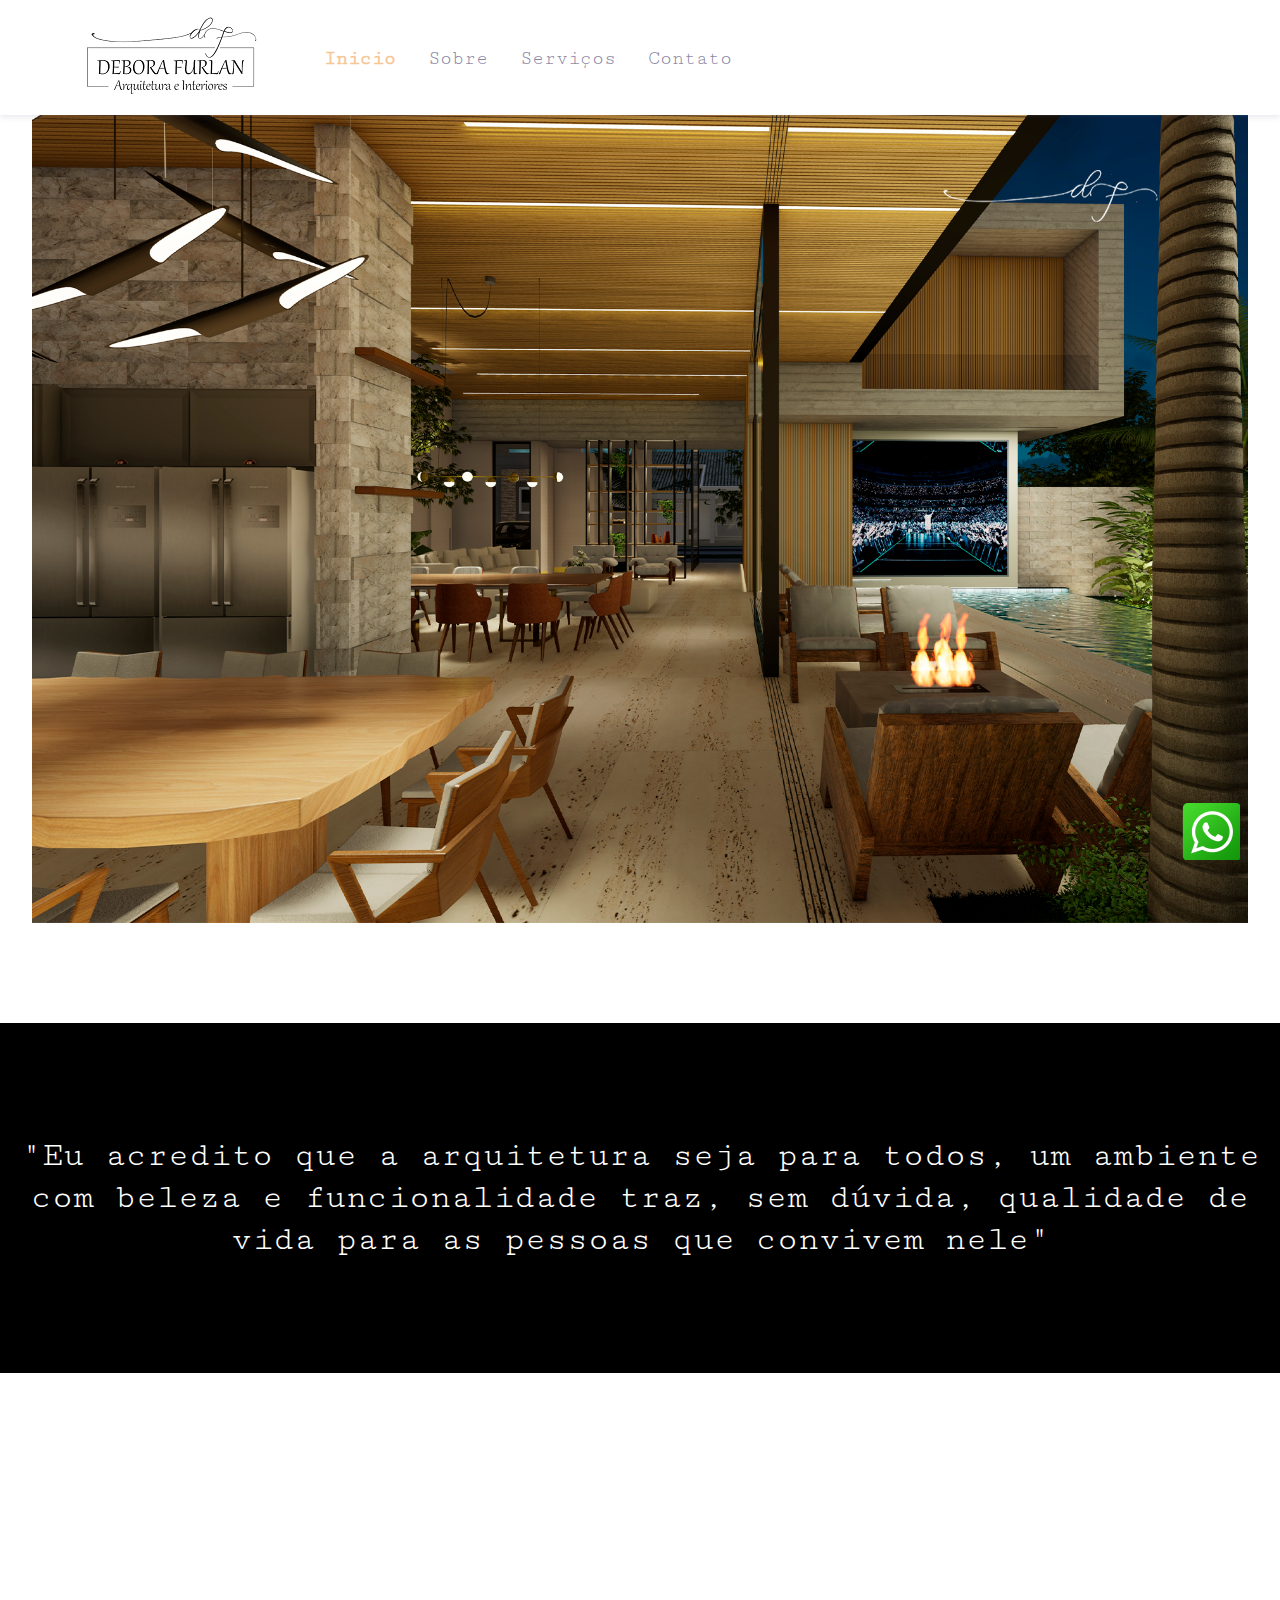
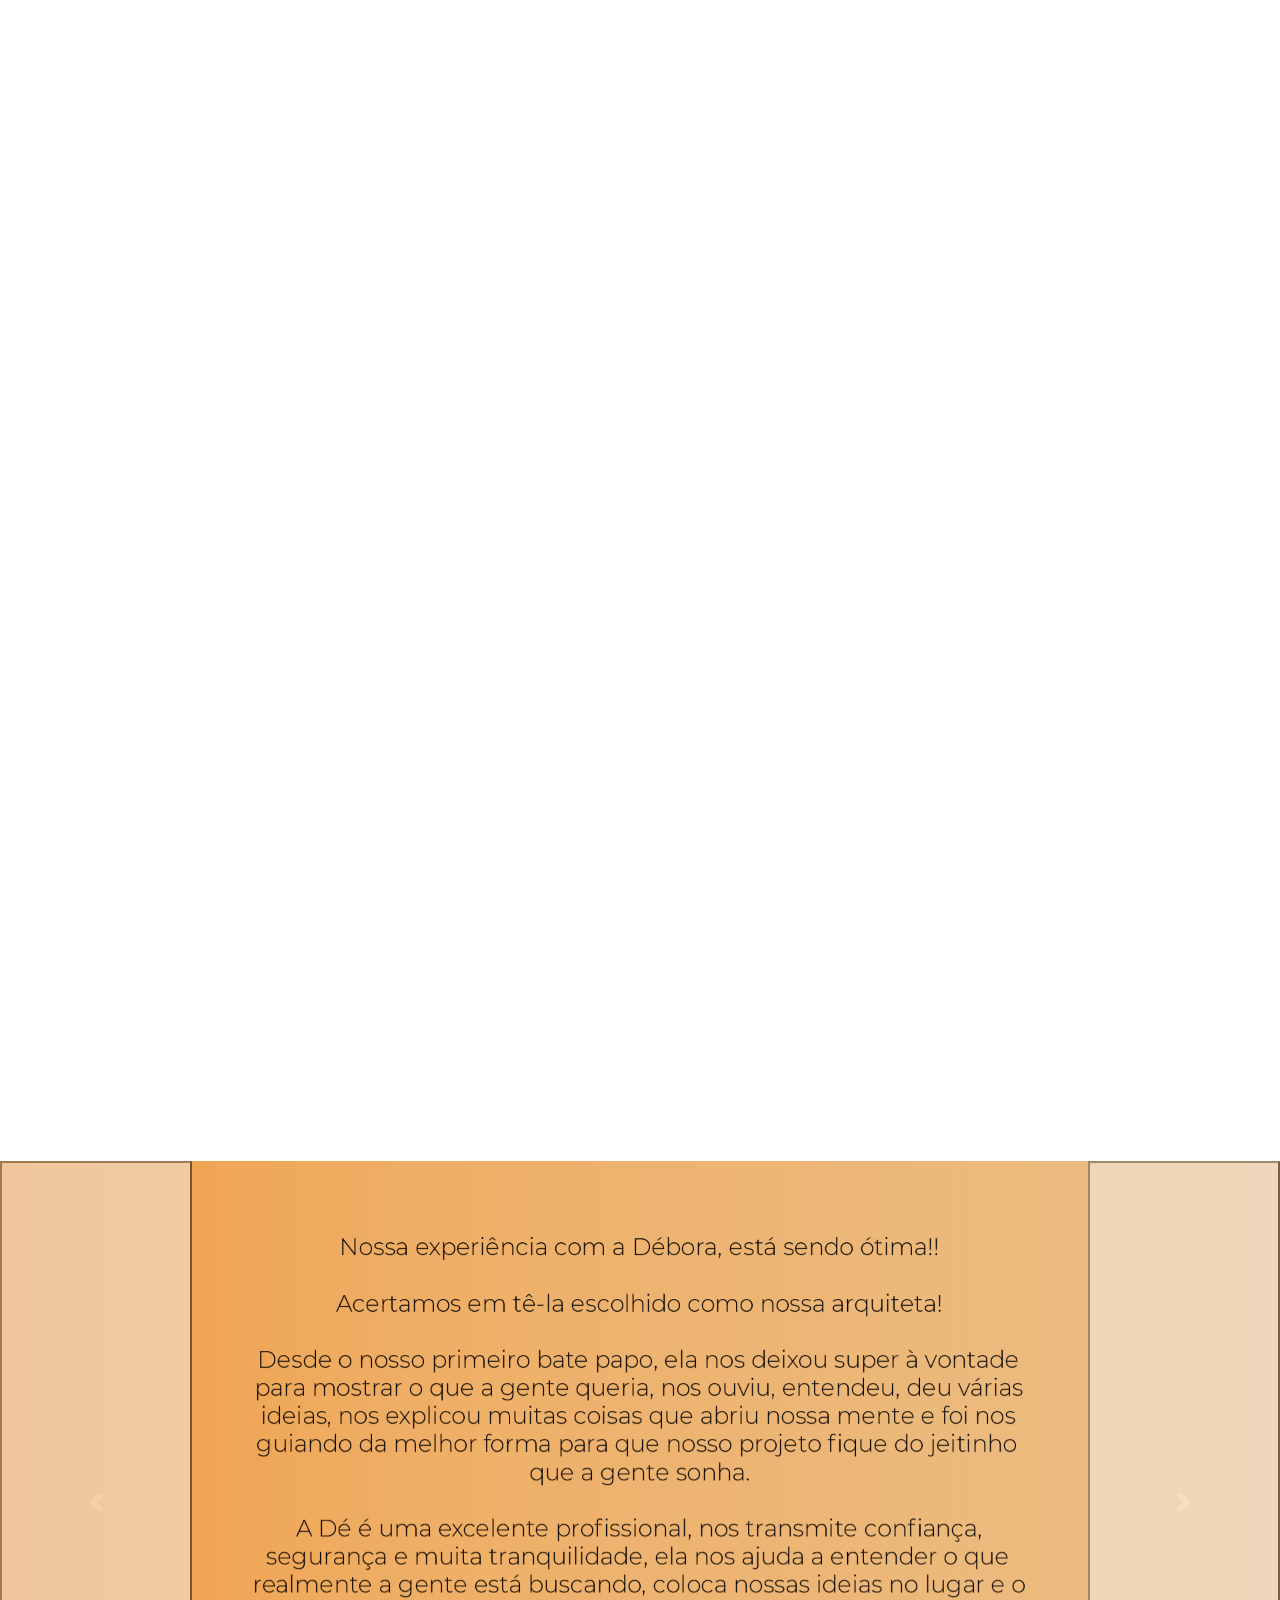
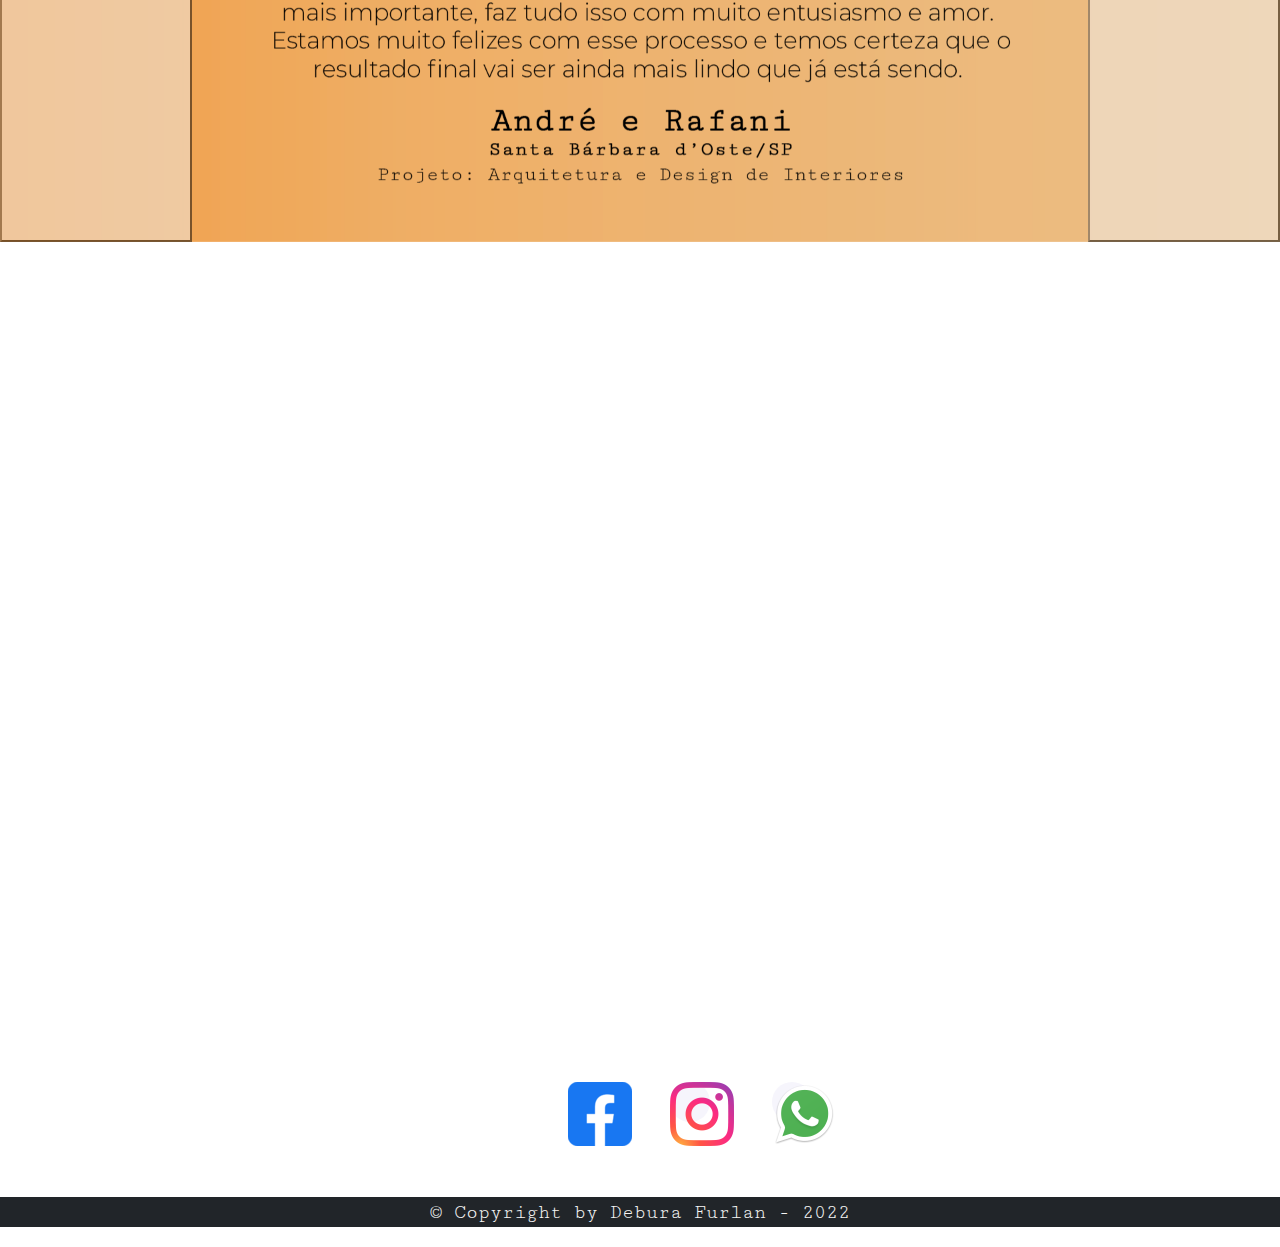
<file: index.html>
<!-- Vitor Costa T.I -->
<!-- Landing Pages: Debora Furlan -->

<!DOCTYPE html>
<html lang="pt-br">

<head>
  <meta charset="UTF-8">
  <meta name="viewport" content="width=device-width, initial-scale=1.0">

  <meta http-equiv="X-UA-Compatible" content="IE=edge">

  <meta name="copyright" content="MACode ID, https://macodeid.com">

  <title>Debora Furlan</title>

  <link rel="stylesheet" href="./assets/vendor/animate/animate.css">

  <link rel="stylesheet" href="./assets/css/bootstrap.css">

  <link rel="stylesheet" href="./assets/css/maicons.css">

  <link rel="stylesheet" href="./assets/vendor/owl-carousel/css/owl.carousel.css">

  <link rel="stylesheet" href="./assets/css/theme.css">

  <link rel="preconnect" href="https://fonts.googleapis.com">

  <link rel="preconnect" href="https://fonts.gstatic.com" crossorigin>

  <link
    href="https://fonts.googleapis.com/css2?family=Cutive+Mono&family=Fuzzy+Bubbles&family=Roboto:wght@100&family=Yellowtail&display=swap"
    rel="stylesheet">

  <link rel="shortcut icon"
    href="../assets/img/depositphotos_34329231-stock-photo-golden-matt-letter-d-jewellery-removebg-preview.png">

  <script src="https://cdn.jsdelivr.net/npm/@popperjs/core@2.10.2/dist/umd/popper.min.js"
    integrity="sha384-7+zCNj/IqJ95wo16oMtfsKbZ9ccEh31eOz1HGyDuCQ6wgnyJNSYdrPa03rtR1zdB"
    crossorigin="anonymous"></script>
  <script src="https://cdn.jsdelivr.net/npm/bootstrap@5.1.3/dist/js/bootstrap.min.js"
    integrity="sha384-QJHtvGhmr9XOIpI6YVutG+2QOK9T+ZnN4kzFN1RtK3zEFEIsxhlmWl5/YESvpZ13"
    crossorigin="anonymous"></script>

</head>

<body>

  <!-- button whatsapp -->
  <a class="whatsapp-link"
    href="https://wa.me/5519992683659?text=Ol%C3%A1+Debora%2C+tudo+bem+%3F%2C+venho+atrav%C3%A9s+de+seu+site%2C+estou+entrando+em+contato+para+saber+se+tem+disponibilidade+de+trabalhar+em+meu+projeto++"
    target="_blank">
    <i class="fa fa-whatsapp"></i>
  </a>

  <!-- Back to top button -->

  <!-- <div class="back-to-top"></div> -->

  <header>
    <nav class="navbar navbar-expand-lg navbar-light navbar-float">
      <div class="container">
        <a href="index.html" class="navbar-brand"><img src="./assets/img/LOGO-DEBORA-COMPLETO.png"
            alt="logo"></span></a>

        <button class="navbar-toggler" data-toggle="collapse" data-target="#navbarContent" aria-controls="navbarContent"
          aria-expanded="false" aria-label="Toggle navigation">
          <span class="navbar-toggler-icon"></span>
        </button>

        <div class="navbar-collapse collapse" id="navbarContent">
          <ul class="navbar-nav ml-lg-4 pt-3 pt-lg-0">
            <li class="nav-item active">
              <a href="index.html" class="nav-link"> <b>Inicio</b> </a>
            </li>
            <li class="nav-item">
              <a href="about.html" class="nav-link">Sobre</a>
            </li>
            <li class="nav-item">
              <a href="arquitetura.html" class="nav-link">Serviços</a>
            </li>

            <li class="nav-item">
              <a href="#contato" class="nav-link">Contato</a>
            </li>
          </ul>
    </nav>

    <div class="img-place">
      <img src="./assets/img/BANNER-PROJETO1.png" alt="banner">
    </div>

  </header>

  <main>
    <div class="apresentacao">
      <h3>"Eu acredito que a arquitetura seja para todos, um ambiente com beleza e funcionalidade traz, sem dúvida,
        qualidade de vida para as pessoas que convivem nele"</h3>

    </div>

    <div class="page-section">
      <div class="container">
        <div class="row">
          <div class="col-lg-6 py-3 wow zoomIn">
            <div class="img-place text-center">
              <img src="./assets/img/banner-debora.png" alt="deborafurlan">
            </div>
          </div>
          <div class="col-lg-6 py-3 wow fadeInRight">
            <h2 class="title-section">Olá, meu nome é Débora Furlan, sou Arquiteta e Urbanista formada em 2005 pela
              Unimep</h2>
            <div class="divider"></div>
            <p>Fico muito feliz em compartilhar com você um pouquinho da minha trajetória, do que eu sei e amo fazer.
              Desejo boas-vindas ao meu perfil e que aqui possamos trocar experiências, ideias e nos conhecermos mais.
            </p>
            <a class="btn" href="./about.html">Saiba Mais</a>

          </div>
        </div>
      </div> <!-- .container -->
    </div> <!-- .page-section -->

    <div class="page-section">
      <div class="container">
        <div class="text-center wow fadeInUp">
          <h3 class="title-section">Seu <span class="marked">conforto</span> é minha prioridade</h3>
          <div class="divider mx-auto"></div>
        </div>

        <div class="row mt-5 text-center">
          <div class="col-lg-4 py-3 wow fadeInUp">
            <img src="./assets/img/interior_architectural_design_house_icon-icons.com_56323.png" alt="planta">
            <p><b>Objetivo é traduzir desejos em uma construção.</b> </p>
          </div>
          <div class="col-lg-4 py-3 wow fadeInUp">
            <img src="./assets/img/interior_architectural_design_luz_lamp_icon-icons.com_56320.png" alt="planta">
            <p> <b>Apaixonada pela minha profissão! Realizar o sonho das pessoas através do meu trabalho, é muito
                especial. </b> </p>
          </div>
          <div class="col-lg-4 py-3 wow fadeInUp">
            <img src="./assets/img/interior_architectural_design_planos_icon-icons.com_56325.png" alt="planta">
            <p><b>Tiver alguma coisa que eu possa ajudar, farei isso com prazer.</b></p>
          </div>
        </div>
      </div> <!-- .container -->
    </div> <!-- .page-section -->


    <div id="carouselExampleControls" class="carousel slide" data-bs-ride="carousel">
      <div class="carousel-inner">

        <div class="carousel-item active">
          <img src="./assets/img/DEPOIMENTO-1.png" class="d-block w-100" alt="...">
        </div>
        <div class="carousel-item">
          <img src="./assets/img/DEPOIMENTO-2.png" class="d-block w-100" alt="...">
        </div>
        <div class="carousel-item">
          <img src="./assets/img/DEPOIMENTO-4.png" class="d-block w-100" alt="...">
        </div>
        <div class="carousel-item">
          <img src="./assets/img/DEPOIMENTO-3.png" class="d-block w-100" alt="...">
        </div>
      </div>






      <button class="carousel-control-prev" type="button" data-bs-target="#carouselExampleControls"
        data-bs-slide="prev">
        <span class="carousel-control-prev-icon" aria-hidden="true"></span>
        <span class="visually-hidden"></span>
      </button>
      <button class="carousel-control-next" type="button" data-bs-target="#carouselExampleControls"
        data-bs-slide="next">
        <span class="carousel-control-next-icon" aria-hidden="true"></span>
        <span class="visually-hidden"></span>
      </button>




    </div>


    <section id="contato">
      <div class="page-section">
        <div class="container">
          <div class="row align-items-center">
            <div class="col-lg-6 py-3 wow fadeInUp">
              <h2 class="title-section">Fale comigo</h2>
              <div class="divider"></div>
              <p>Entre em contato para conversarmos, eu adoraria participar dessa nova fase em sua vida!</p>

              <ul class="contact-list">
                <li>
                  <img src="./assets/img/email-envelope-outline-shape-with-rounded-corners_icon-icons.com_56530.png"
                    alt="email">
                  <div class="content"><a href="mailto:depfurlan@gmail.com">depfurlan@gmail.com</a></div>
                </li>
                <li>
                  <img src="./assets/img/phone-handset_icon-icons.com_48252.png" alt="phone">
                  <div class="content"><a href="tel:19992683659">+55 (19) 99268-3659
                    </a></div>
                </li>

                <li>

                  <div class="content"><a
                      href="https://www.google.com/maps/place/Av.+Brasil,+460+-+sala+74+-+Vila+Itapura,+Campinas+-+SP,+13023-075/@-22.8905144,-47.0655729,17z/data=!3m1!4b1!4m5!3m4!1s0x94c8c6021e99d0a9:0x4fc3c26bfbbd2917!8m2!3d-22.8905144!4d-47.0633842"
                      target="_blank">
                      <img src="./assets/img/cottagehousehome_casadecampo_cas_4607.png" alt="casa"> Avenida
                      Brasil, 460, Sala 74, <br> Vila Itapura, Campinas - SP</a></div>
                </li>
                <li>

              </ul>
            </div>

            <div class="col-lg-6 py-3 wow fadeInUp">
              <div class="subhead">Contato</div>
              <h2 class="title-section">Deixe-me uma mensagem</h2>
              <div class="divider"></div>

              <form action="#">
                <div class="py-2">
                  <input type="text" class="form-control" placeholder="Nome Completo">
                </div>
                <div class="py-2">
                  <input type="text" class="form-control" placeholder="Email">
                </div>
                <div class="py-2">
                  <textarea rows="6" class="form-control" placeholder="mensagem......"></textarea>
                </div>
                <button type="submit" class="btn ">Enviar Mensagem</button>
              </form>
            </div>
          </div>
        </div> <!-- .container -->
      </div> <!-- .page-section -->
    </section>

    <div class="sosmed-button mt-4 rsocial">
      <a href="https://www.facebook.com/Debora-Furlan-Arquiteta-101625375595223" target="_blank"><img
          src="../assets/img/facebook_icon_130940.png" alt="face"></a>
      <a href="https://www.instagram.com/deborafurlan.arq/" target="_blank"><img
          src="../assets/img/Instagram_icon-icons.com_66804.png" alt="insta"></a>
      <a href="https://wa.me/5519992683659?text=Ol%C3%A1+Debora%2C+tudo+bem+%3F%2C+venho+atrav%C3%A9s+de+seu+site%2C+estou+entrando+em+contato+para+saber+se+tem+disponibilidade+de+trabalhar+em+meu+projeto++"
        target="_blank"><img src="../assets/img/Whatsapp_37229.png" alt="whatsapp"></span></a>

    </div>

    <div class="copyright">
      <p>
        © Copyright by Debura Furlan - 2022 <!-- <?= date('Y'); ?> -->
      <p>
    </div>

    </footer> <!-- .page-footer -->

    </div>




    <script src="./assets/js/jquery-3.5.1.min.js"></script>

    <script src="./assets/js/bootstrap.bundle.min.js"></script>

    <script src="./assets/vendor/wow/wow.min.js"></script>

    <script src="./assets/vendor/owl-carousel/js/owl.carousel.min.js"></script>

    <script src="./assets/vendor/waypoints/jquery.waypoints.min.js"></script>

    <script src="./assets/vendor/animateNumber/jquery.animateNumber.min.js"></script>

    <script src="./assets/js/google-maps.js"></script>

    <script src="./assets/js/theme.js"></script>


</body>

</html>
</file>
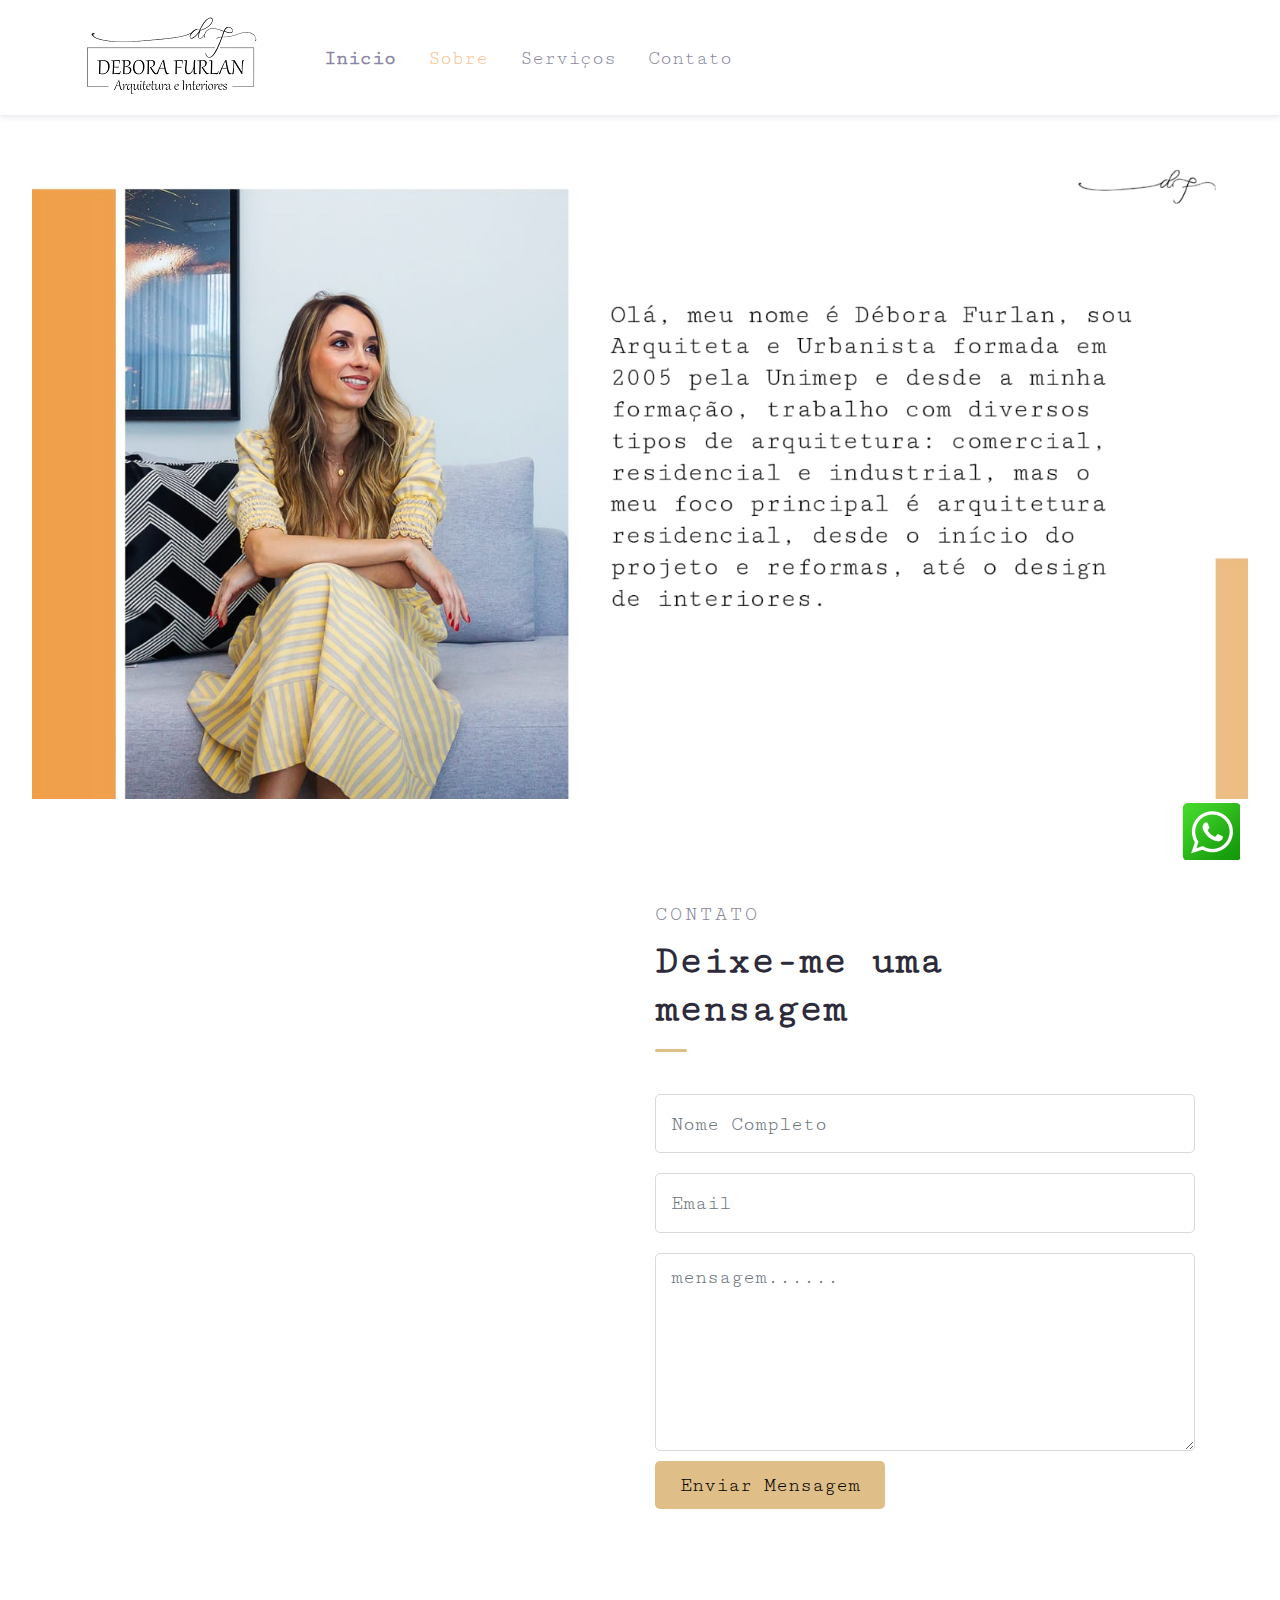
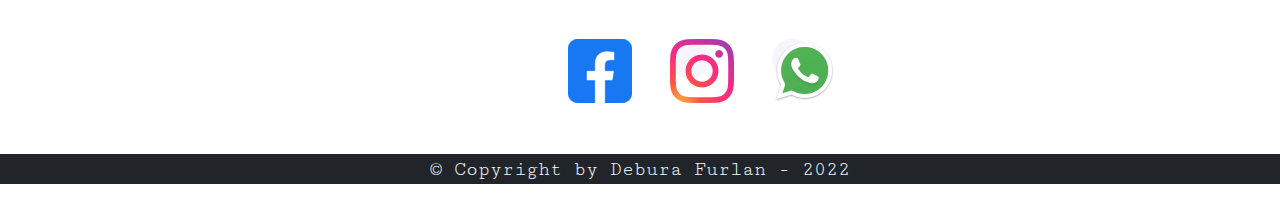
<file: about.html>
<!-- Vitor Costa T.I -->
<!-- Landing Pages: Debora Furlan -->

<!DOCTYPE html>
<html lang="pt-br">

<head>
  <meta charset="UTF-8">
  <meta name="viewport" content="width=device-width, initial-scale=1.0">

  <meta http-equiv="X-UA-Compatible" content="IE=edge">

  <meta name="copyright" content="MACode ID, https://macodeid.com">

  <title>Debora Furlan</title>

  <link rel="stylesheet" href="../assets/vendor/animate/animate.css">

  <link rel="stylesheet" href="../assets/css/bootstrap.css">

  <link rel="stylesheet" href="../assets/css/maicons.css">

  <link rel="stylesheet" href="../assets/vendor/owl-carousel/css/owl.carousel.css">

  <link rel="stylesheet" href="../assets/css/theme.css">

  <link rel="preconnect" href="https://fonts.googleapis.com">

  <link rel="preconnect" href="https://fonts.gstatic.com" crossorigin>

  <link
    href="https://fonts.googleapis.com/css2?family=Cutive+Mono&family=Fuzzy+Bubbles&family=Roboto:wght@100&family=Yellowtail&display=swap"
    rel="stylesheet">

  <link rel="shortcut icon"
    href="../assets/img/depositphotos_34329231-stock-photo-golden-matt-letter-d-jewellery-removebg-preview.png">

</head>

<body>

  <!-- button whatsapp -->
  <a class="whatsapp-link"
    href="https://wa.me/5519992683659?text=Ol%C3%A1+Debora%2C+tudo+bem+%3F%2C+venho+atrav%C3%A9s+de+seu+site%2C+estou+entrando+em+contato+para+saber+se+tem+disponibilidade+de+trabalhar+em+meu+projeto++"
    target="_blank">
    <i class="fa fa-whatsapp"></i>
  </a>

  <!-- Back to top button -->

  <!-- <div class="back-to-top"></div> -->


  <nav class="navbar navbar-expand-lg navbar-light navbar-float">
      <div class="container">
        <a href="index.html" class="navbar-brand"><img src="./assets/img/LOGO-DEBORA-COMPLETO.png"
            alt="logo"></span></a>

        <button class="navbar-toggler" data-toggle="collapse" data-target="#navbarContent" aria-controls="navbarContent"
          aria-expanded="false" aria-label="Toggle navigation">
          <span class="navbar-toggler-icon"></span>
        </button>

        <div class="navbar-collapse collapse" id="navbarContent">
          <ul class="navbar-nav ml-lg-4 pt-3 pt-lg-0">
            <li class="nav-item">
              <a href="index.html" class="nav-link"> <b>Inicio</b> </a>
            </li>
            <li class="nav-item active">
              <a href="about.html" class="nav-link">Sobre</a>
            </li>
            <li class="nav-item">
              <a href="arquitetura.html" class="nav-link">Serviços</a>
            </li>

            <li class="nav-item">
              <a href="#contato" class="nav-link">Contato</a>
            </li>
          </ul>
    </nav>
  <div>

    <main>   
      <div class="img-place">
        <img src="../assets/img/bg-image3.jpeg" alt="banner">
      </div>
     
                


      <section id="contato">
        <div class="page-section">
          <div class="container">
            <div class="row align-items-center">
              <div class="col-lg-6 py-3 wow fadeInUp">
                <h2 class="title-section">Fale comigo</h2>
                <div class="divider"></div>
                <p>Entre em contato para conversarmos, eu adoraria participar dessa nova fase em sua vida!</p>
  
                <ul class="contact-list">
                  <li>
                    <img src="../assets/img/email-envelope-outline-shape-with-rounded-corners_icon-icons.com_56530.png" alt="email">
                    <div class="content"><a href="mailto:depfurlan@gmail.com">depfurlan@gmail.com</a></div>
                  </li>
                  <li>
                    <img src="../assets/img/phone-handset_icon-icons.com_48252.png" alt="phone">
                    <div class="content"><a href="tel:19992683659">+55 (19) 99268-3659
                      </a></div>
                  </li>
  
                  <li>
                   
                    <div class="content"><a
                        href="https://www.google.com/maps/place/Av.+Brasil,+460+-+sala+74+-+Vila+Itapura,+Campinas+-+SP,+13023-075/@-22.8905144,-47.0655729,17z/data=!3m1!4b1!4m5!3m4!1s0x94c8c6021e99d0a9:0x4fc3c26bfbbd2917!8m2!3d-22.8905144!4d-47.0633842" target="_blank">
                        <img src="../assets/img/cottagehousehome_casadecampo_cas_4607.png" alt="casa"> Avenida
                        Brasil, 460, Sala 74, <br> Vila Itapura, Campinas - SP</a></div>
                  </li>
                  <li>
  
                </ul>
              </div>
  
              <div class="col-lg-6 py-3 wow fadeInUp">
                <div class="subhead">Contato</div>
                <h2 class="title-section">Deixe-me uma mensagem</h2>
                <div class="divider"></div>
  
                <form action="#">
                  <div class="py-2">
                    <input type="text" class="form-control" placeholder="Nome Completo">
                  </div>
                  <div class="py-2">
                    <input type="text" class="form-control" placeholder="Email">
                  </div>
                  <div class="py-2">
                    <textarea rows="6" class="form-control" placeholder="mensagem......"></textarea>
                  </div>
                  <button type="submit" class="btn ">Enviar Mensagem</button>
                </form>
              </div>
            </div>
          </div> <!-- .container -->
        </div> <!-- .page-section -->
      </section>
  
      <div class="sosmed-button mt-4 rsocial">
        <a href="https://www.facebook.com/Debora-Furlan-Arquiteta-101625375595223" target="_blank"><img src="../assets/img/facebook_icon_130940.png" alt="face"></a>
        <a href="https://www.instagram.com/deborafurlan.arq/" target="_blank"><img src="../assets/img/Instagram_icon-icons.com_66804.png" alt="insta"></a>
        <a href="https://wa.me/5519992683659?text=Ol%C3%A1+Debora%2C+tudo+bem+%3F%2C+venho+atrav%C3%A9s+de+seu+site%2C+estou+entrando+em+contato+para+saber+se+tem+disponibilidade+de+trabalhar+em+meu+projeto++"
          target="_blank"><img src="../assets/img/Whatsapp_37229.png" alt="whatsapp"></span></a>
  
      </div>
  
      <div class="copyright">
        <p>
          © Copyright by Debura Furlan - 2022 <!-- <?= date('Y'); ?> -->
        <p>
      </div>
  
      </footer> <!-- .page-footer -->
  
      </div>
  
  
  
  
      <script src="../assets/js/jquery-3.5.1.min.js"></script>
  
      <script src="../assets/js/bootstrap.bundle.min.js"></script>
  
      <script src="../assets/vendor/wow/wow.min.js"></script>
  
      <script src="../assets/vendor/owl-carousel/js/owl.carousel.min.js"></script>
  
      <script src="../assets/vendor/waypoints/jquery.waypoints.min.js"></script>
  
      <script src="../assets/vendor/animateNumber/jquery.animateNumber.min.js"></script>
  
      <script src="../assets/js/google-maps.js"></script>
  
      <script src="../assets/js/theme.js"></script>
  
  
  </body>
  
  </html>
</file>
<file: assets/css/maicons.css>
@font-face {
  font-family: 'maicons';
  src:  url('../fonts/maicons.eot?c9nlkl');
  src:  url('../fonts/maicons.eot?c9nlkl#iefix') format('embedded-opentype'),
    url('../fonts/maicons.ttf?c9nlkl') format('truetype'),
    url('../fonts/maicons.woff?c9nlkl') format('woff'),
    url('../fonts/maicons.svg?c9nlkl#maicons') format('svg');
  font-weight: normal;
  font-style: normal;
  font-display: block;
}

[class^="mai-"], [class*=" mai-"] {
  /* use !important to prevent issues with browser extensions that change fonts */
  font-family: 'maicons' !important;
  speak: none;
  font-style: normal;
  font-weight: normal;
  font-variant: normal;
  text-transform: none;
  line-height: 1;

  /* Better Font Rendering =========== */
  -webkit-font-smoothing: antialiased;
  -moz-osx-font-smoothing: grayscale;
}

.mai-add:before {
  content: "\e900";
}
.mai-add-circle:before {
  content: "\e901";
}
.mai-add-circle-outline:before {
  content: "\e902";
}
.mai-airplane:before {
  content: "\e903";
}
.mai-airplane-outline:before {
  content: "\e904";
}
.mai-alarm:before {
  content: "\e905";
}
.mai-alarm-outline:before {
  content: "\e906";
}
.mai-albums:before {
  content: "\e907";
}
.mai-albums-outline:before {
  content: "\e908";
}
.mai-alert:before {
  content: "\e909";
}
.mai-alert-circle:before {
  content: "\e90a";
}
.mai-alert-circle-outline:before {
  content: "\e90b";
}
.mai-analytics:before {
  content: "\e90c";
}
.mai-analytics-outline:before {
  content: "\e90d";
}
.mai-aperture:before {
  content: "\e90e";
}
.mai-aperture-outline:before {
  content: "\e90f";
}
.mai-apps:before {
  content: "\e910";
}
.mai-apps-outline:before {
  content: "\e911";
}
.mai-archive:before {
  content: "\e912";
}
.mai-archive-outline:before {
  content: "\e913";
}
.mai-arrow-back:before {
  content: "\e914";
}
.mai-arrow-back-circle:before {
  content: "\e915";
}
.mai-arrow-back-circle-outline:before {
  content: "\e916";
}
.mai-arrow-down:before {
  content: "\e917";
}
.mai-arrow-down-circle:before {
  content: "\e918";
}
.mai-arrow-down-circle-outline:before {
  content: "\e919";
}
.mai-arrow-forward:before {
  content: "\e91a";
}
.mai-arrow-forward-circle:before {
  content: "\e91b";
}
.mai-arrow-forward-circle-outline:before {
  content: "\e91c";
}
.mai-arrow-redo:before {
  content: "\e91d";
}
.mai-arrow-redo-circle:before {
  content: "\e91e";
}
.mai-arrow-redo-circle-outline:before {
  content: "\e91f";
}
.mai-arrow-redo-outline:before {
  content: "\e920";
}
.mai-arrow-undo:before {
  content: "\e921";
}
.mai-arrow-undo-circle:before {
  content: "\e922";
}
.mai-arrow-undo-circle-outline:before {
  content: "\e923";
}
.mai-arrow-undo-outline:before {
  content: "\e924";
}
.mai-arrow-up:before {
  content: "\e925";
}
.mai-arrow-up-circle:before {
  content: "\e926";
}
.mai-arrow-up-circle-outline:before {
  content: "\e927";
}
.mai-at:before {
  content: "\e928";
}
.mai-at-circle:before {
  content: "\e929";
}
.mai-at-circle-outline:before {
  content: "\e92a";
}
.mai-attach:before {
  content: "\e92b";
}
.mai-attach-outline:before {
  content: "\e92c";
}
.mai-backspace:before {
  content: "\e92d";
}
.mai-backspace-outline:before {
  content: "\e92e";
}
.mai-bandage:before {
  content: "\e92f";
}
.mai-bandage-outline:before {
  content: "\e930";
}
.mai-bar-chart:before {
  content: "\e932";
}
.mai-bar-chart-outline:before {
  content: "\e933";
}
.mai-barbell:before {
  content: "\e931";
}
.mai-barcode:before {
  content: "\e934";
}
.mai-barcode-outline:before {
  content: "\e935";
}
.mai-baseball:before {
  content: "\e936";
}
.mai-baseball-outline:before {
  content: "\e937";
}
.mai-basket:before {
  content: "\e938";
}
.mai-basket-outline:before {
  content: "\e93b";
}
.mai-basketball:before {
  content: "\e939";
}
.mai-basketball-outline:before {
  content: "\e93a";
}
.mai-battery-charging:before {
  content: "\e93c";
}
.mai-battery-dead:before {
  content: "\e93d";
}
.mai-battery-full:before {
  content: "\e93e";
}
.mai-battery-half:before {
  content: "\e93f";
}
.mai-beaker:before {
  content: "\e940";
}
.mai-beaker-outline:before {
  content: "\e941";
}
.mai-bed:before {
  content: "\e942";
}
.mai-bed-outline:before {
  content: "\e943";
}
.mai-beer:before {
  content: "\e944";
}
.mai-beer-outline:before {
  content: "\e945";
}
.mai-bicycle:before {
  content: "\e946";
}
.mai-bluetooth:before {
  content: "\e947";
}
.mai-boat:before {
  content: "\e948";
}
.mai-boat-outline:before {
  content: "\e949";
}
.mai-body:before {
  content: "\e94a";
}
.mai-body-outline:before {
  content: "\e94b";
}
.mai-bonfire:before {
  content: "\e94c";
}
.mai-bonfire-outline:before {
  content: "\e94d";
}
.mai-book:before {
  content: "\e94e";
}
.mai-book-outline:before {
  content: "\e953";
}
.mai-bookmark:before {
  content: "\e94f";
}
.mai-bookmark-outline:before {
  content: "\e950";
}
.mai-bookmarks:before {
  content: "\e951";
}
.mai-bookmarks-outline:before {
  content: "\e952";
}
.mai-briefcase:before {
  content: "\e954";
}
.mai-briefcase-outline:before {
  content: "\e955";
}
.mai-browsers:before {
  content: "\e956";
}
.mai-browsers-outline:before {
  content: "\e957";
}
.mai-brush:before {
  content: "\e958";
}
.mai-brush-outline:before {
  content: "\e959";
}
.mai-bug:before {
  content: "\e95a";
}
.mai-bug-outline:before {
  content: "\e95b";
}
.mai-build:before {
  content: "\e95c";
}
.mai-build-outline:before {
  content: "\e95d";
}
.mai-bulb:before {
  content: "\e95e";
}
.mai-bulb-outline:before {
  content: "\e95f";
}
.mai-bus:before {
  content: "\e960";
}
.mai-bus-outline:before {
  content: "\e963";
}
.mai-business:before {
  content: "\e961";
}
.mai-business-outline:before {
  content: "\e962";
}
.mai-cafe:before {
  content: "\e964";
}
.mai-cafe-outline:before {
  content: "\e965";
}
.mai-calculator:before {
  content: "\e966";
}
.mai-calculator-outline:before {
  content: "\e967";
}
.mai-calendar:before {
  content: "\e968";
}
.mai-calendar-outline:before {
  content: "\e969";
}
.mai-call:before {
  content: "\e96a";
}
.mai-call-outline:before {
  content: "\e96b";
}
.mai-camera:before {
  content: "\e96c";
}
.mai-camera-outline:before {
  content: "\e96d";
}
.mai-camera-reverse:before {
  content: "\e96e";
}
.mai-camera-reverse-outline:before {
  content: "\e96f";
}
.mai-car:before {
  content: "\e970";
}
.mai-car-outline:before {
  content: "\e97f";
}
.mai-car-sport:before {
  content: "\e980";
}
.mai-car-sport-outline:before {
  content: "\e981";
}
.mai-card:before {
  content: "\e971";
}
.mai-card-outline:before {
  content: "\e972";
}
.mai-caret-back:before {
  content: "\e973";
}
.mai-caret-back-circle:before {
  content: "\e974";
}
.mai-caret-back-circle-outline:before {
  content: "\e975";
}
.mai-caret-down:before {
  content: "\e976";
}
.mai-caret-down-circle:before {
  content: "\e977";
}
.mai-caret-down-circle-outline:before {
  content: "\e978";
}
.mai-caret-forward:before {
  content: "\e979";
}
.mai-caret-forward-circle:before {
  content: "\e97a";
}
.mai-caret-forward-circle-outline:before {
  content: "\e97b";
}
.mai-caret-up:before {
  content: "\e97c";
}
.mai-caret-up-circle:before {
  content: "\e97d";
}
.mai-caret-up-circle-outline:before {
  content: "\e97e";
}
.mai-cart:before {
  content: "\e982";
}
.mai-cart-outline:before {
  content: "\e983";
}
.mai-cash:before {
  content: "\e984";
}
.mai-cash-outline:before {
  content: "\e985";
}
.mai-chatbox:before {
  content: "\e986";
}
.mai-chatbox-ellipses:before {
  content: "\e987";
}
.mai-chatbox-ellipses-outline:before {
  content: "\e988";
}
.mai-chatbox-outline:before {
  content: "\e989";
}
.mai-chatbubble:before {
  content: "\e98a";
}
.mai-chatbubble-ellipses:before {
  content: "\e98b";
}
.mai-chatbubble-ellipses-outline:before {
  content: "\e98c";
}
.mai-chatbubble-outline:before {
  content: "\e98d";
}
.mai-chatbubbles:before {
  content: "\e98e";
}
.mai-chatbubbles-outline:before {
  content: "\e98f";
}
.mai-checkbox:before {
  content: "\e990";
}
.mai-checkbox-outline:before {
  content: "\e991";
}
.mai-checkmark:before {
  content: "\e992";
}
.mai-checkmark-circle:before {
  content: "\e993";
}
.mai-checkmark-circle-outline:before {
  content: "\e994";
}
.mai-checkmark-done:before {
  content: "\e995";
}
.mai-checkmark-done-circle:before {
  content: "\e996";
}
.mai-checkmark-done-circle-outline:before {
  content: "\e997";
}
.mai-chevron-back:before {
  content: "\e998";
}
.mai-chevron-back-circle:before {
  content: "\e999";
}
.mai-chevron-back-circle-outline:before {
  content: "\e99a";
}
.mai-chevron-down:before {
  content: "\e99b";
}
.mai-chevron-down-circle:before {
  content: "\e99c";
}
.mai-chevron-down-circle-outline:before {
  content: "\e99d";
}
.mai-chevron-forward:before {
  content: "\e99e";
}
.mai-chevron-forward-circle:before {
  content: "\e99f";
}
.mai-chevron-forward-circle-outline:before {
  content: "\e9a0";
}
.mai-chevron-up:before {
  content: "\e9a1";
}
.mai-chevron-up-circle:before {
  content: "\e9a2";
}
.mai-chevron-up-circle-outline:before {
  content: "\e9a3";
}
.mai-clipboard:before {
  content: "\e9a4";
}
.mai-clipboard-outline:before {
  content: "\e9a5";
}
.mai-close:before {
  content: "\e9a6";
}
.mai-close-circle:before {
  content: "\e9a7";
}
.mai-close-circle-outline:before {
  content: "\e9a8";
}
.mai-cloud:before {
  content: "\e9a9";
}
.mai-cloud-circle:before {
  content: "\e9aa";
}
.mai-cloud-circle-outline:before {
  content: "\e9ab";
}
.mai-cloud-done:before {
  content: "\e9ac";
}
.mai-cloud-done-outline:before {
  content: "\e9ad";
}
.mai-cloud-download:before {
  content: "\e9ae";
}
.mai-cloud-download-outline:before {
  content: "\e9af";
}
.mai-cloud-offline:before {
  content: "\e9b0";
}
.mai-cloud-offline-outline:before {
  content: "\e9b1";
}
.mai-cloud-outline:before {
  content: "\e9b2";
}
.mai-cloud-upload:before {
  content: "\e9b3";
}
.mai-cloud-upload-outline:before {
  content: "\e9b4";
}
.mai-cloudy:before {
  content: "\e9b5";
}
.mai-cloudy-night:before {
  content: "\e9b6";
}
.mai-cloudy-night-outline:before {
  content: "\e9b7";
}
.mai-cloudy-outline:before {
  content: "\e9b8";
}
.mai-code:before {
  content: "\e9b9";
}
.mai-code-download:before {
  content: "\e9ba";
}
.mai-code-slash:before {
  content: "\e9bb";
}
.mai-code-working:before {
  content: "\e9bc";
}
.mai-cog:before {
  content: "\e9bd";
}
.mai-color-fill:before {
  content: "\e9be";
}
.mai-color-fill-outline:before {
  content: "\e9bf";
}
.mai-color-filter:before {
  content: "\e9c0";
}
.mai-color-filter-outline:before {
  content: "\e9c1";
}
.mai-color-palette:before {
  content: "\e9c2";
}
.mai-color-palette-outline:before {
  content: "\e9c3";
}
.mai-color-wand:before {
  content: "\e9c4";
}
.mai-color-wand-outline:before {
  content: "\e9c5";
}
.mai-compass:before {
  content: "\e9c6";
}
.mai-compass-outline:before {
  content: "\e9c7";
}
.mai-construct:before {
  content: "\e9c8";
}
.mai-construct-outline:before {
  content: "\e9c9";
}
.mai-contract:before {
  content: "\e9ca";
}
.mai-contrast:before {
  content: "\e9cb";
}
.mai-copy:before {
  content: "\e9cc";
}
.mai-copy-outline:before {
  content: "\e9cd";
}
.mai-create:before {
  content: "\e9ce";
}
.mai-create-outline:before {
  content: "\e9cf";
}
.mai-crop:before {
  content: "\e9d0";
}
.mai-cube:before {
  content: "\e9d1";
}
.mai-cube-outline:before {
  content: "\e9d2";
}
.mai-cut:before {
  content: "\e9d3";
}
.mai-desktop:before {
  content: "\e9d4";
}
.mai-desktop-outline:before {
  content: "\e9d5";
}
.mai-disc:before {
  content: "\e9d6";
}
.mai-disc-outline:before {
  content: "\e9d7";
}
.mai-document:before {
  content: "\e9d8";
}
.mai-document-outline:before {
  content: "\e9d9";
}
.mai-document-text:before {
  content: "\e9dc";
}
.mai-document-text-outline:before {
  content: "\e9dd";
}
.mai-documents:before {
  content: "\e9da";
}
.mai-documents-outline:before {
  content: "\e9db";
}
.mai-download:before {
  content: "\e9de";
}
.mai-download-outline:before {
  content: "\e9df";
}
.mai-duplicate:before {
  content: "\e9e0";
}
.mai-duplicate-outline:before {
  content: "\e9e1";
}
.mai-ear:before {
  content: "\e9e2";
}
.mai-ear-outline:before {
  content: "\e9e3";
}
.mai-earth:before {
  content: "\e9e4";
}
.mai-earth-outline:before {
  content: "\e9e5";
}
.mai-easel:before {
  content: "\e9e6";
}
.mai-easel-outline:before {
  content: "\e9e7";
}
.mai-egg:before {
  content: "\e9e8";
}
.mai-egg-outline:before {
  content: "\e9e9";
}
.mai-ellipse:before {
  content: "\e9ea";
}
.mai-ellipse-outline:before {
  content: "\e9eb";
}
.mai-ellipsis-horizontal:before {
  content: "\e9ec";
}
.mai-ellipsis-horizontal-circle:before {
  content: "\e9ed";
}
.mai-ellipsis-vertical:before {
  content: "\e9ee";
}
.mai-ellipsis-vertical-circle:before {
  content: "\e9ef";
}
.mai-enter:before {
  content: "\e9f0";
}
.mai-enter-outline:before {
  content: "\e9f1";
}
.mai-exit:before {
  content: "\e9f2";
}
.mai-exit-outline:before {
  content: "\e9f3";
}
.mai-expand:before {
  content: "\e9f4";
}
.mai-eye:before {
  content: "\e9f5";
}
.mai-eye-off:before {
  content: "\e9f8";
}
.mai-eye-off-outline:before {
  content: "\e9f9";
}
.mai-eye-outline:before {
  content: "\e9fa";
}
.mai-eyedrop:before {
  content: "\e9f6";
}
.mai-eyedrop-outline:before {
  content: "\e9f7";
}
.mai-fast-food:before {
  content: "\e9fb";
}
.mai-fast-food-outline:before {
  content: "\e9fc";
}
.mai-female:before {
  content: "\e9fd";
}
.mai-file-tray:before {
  content: "\e9fe";
}
.mai-file-tray-full:before {
  content: "\e9ff";
}
.mai-file-tray-full-outline:before {
  content: "\ea00";
}
.mai-file-tray-outline:before {
  content: "\ea01";
}
.mai-film:before {
  content: "\ea02";
}
.mai-film-outline:before {
  content: "\ea03";
}
.mai-filter:before {
  content: "\ea04";
}
.mai-finger-print:before {
  content: "\ea05";
}
.mai-fitness:before {
  content: "\ea06";
}
.mai-fitness-outline:before {
  content: "\ea07";
}
.mai-flag:before {
  content: "\ea08";
}
.mai-flag-outline:before {
  content: "\ea09";
}
.mai-flame:before {
  content: "\ea0a";
}
.mai-flame-outline:before {
  content: "\ea0b";
}
.mai-flash:before {
  content: "\ea0c";
}
.mai-flash-off:before {
  content: "\ea0f";
}
.mai-flash-off-outline:before {
  content: "\ea10";
}
.mai-flash-outline:before {
  content: "\ea11";
}
.mai-flashlight:before {
  content: "\ea0d";
}
.mai-flashlight-outline:before {
  content: "\ea0e";
}
.mai-flask:before {
  content: "\ea12";
}
.mai-flask-outline:before {
  content: "\ea13";
}
.mai-flower:before {
  content: "\ea14";
}
.mai-flower-outline:before {
  content: "\ea15";
}
.mai-folder:before {
  content: "\ea16";
}
.mai-folder-open:before {
  content: "\ea17";
}
.mai-folder-open-outline:before {
  content: "\ea18";
}
.mai-folder-outline:before {
  content: "\ea19";
}
.mai-football:before {
  content: "\ea1a";
}
.mai-football-outline:before {
  content: "\ea1b";
}
.mai-funnel:before {
  content: "\ea1c";
}
.mai-funnel-outline:before {
  content: "\ea1d";
}
.mai-game-controller:before {
  content: "\ea1e";
}
.mai-game-controller-outline:before {
  content: "\ea1f";
}
.mai-gift:before {
  content: "\ea20";
}
.mai-gift-outline:before {
  content: "\ea21";
}
.mai-git-branch:before {
  content: "\ea22";
}
.mai-git-commit:before {
  content: "\ea23";
}
.mai-git-compare:before {
  content: "\ea24";
}
.mai-git-merge:before {
  content: "\ea25";
}
.mai-git-network:before {
  content: "\ea26";
}
.mai-git-pull-request:before {
  content: "\ea27";
}
.mai-glasses:before {
  content: "\ea28";
}
.mai-glasses-outline:before {
  content: "\ea29";
}
.mai-globe:before {
  content: "\ea2a";
}
.mai-globe-outline:before {
  content: "\ea2b";
}
.mai-golf:before {
  content: "\ea2c";
}
.mai-golf-outline:before {
  content: "\ea2d";
}
.mai-grid:before {
  content: "\ea2e";
}
.mai-grid-outline:before {
  content: "\ea2f";
}
.mai-hammer:before {
  content: "\ea30";
}
.mai-hammer-outline:before {
  content: "\ea31";
}
.mai-hand-left:before {
  content: "\ea32";
}
.mai-hand-left-outline:before {
  content: "\ea33";
}
.mai-hand-right:before {
  content: "\ea34";
}
.mai-hand-right-outline:before {
  content: "\ea35";
}
.mai-happy:before {
  content: "\ea36";
}
.mai-happy-outline:before {
  content: "\ea37";
}
.mai-hardware-chip:before {
  content: "\ea38";
}
.mai-hardware-chip-outline:before {
  content: "\ea39";
}
.mai-headset:before {
  content: "\ea3a";
}
.mai-headset-outline:before {
  content: "\ea3b";
}
.mai-heart:before {
  content: "\ea3c";
}
.mai-heart-circle:before {
  content: "\ea3d";
}
.mai-heart-circle-outline:before {
  content: "\ea3e";
}
.mai-heart-dislike:before {
  content: "\ea3f";
}
.mai-heart-dislike-circle:before {
  content: "\ea40";
}
.mai-heart-dislike-circle-outline:before {
  content: "\ea41";
}
.mai-heart-dislike-outline:before {
  content: "\ea42";
}
.mai-heart-half:before {
  content: "\ea43";
}
.mai-heart-half-outline:before {
  content: "\ea44";
}
.mai-heart-outline:before {
  content: "\ea45";
}
.mai-help:before {
  content: "\ea46";
}
.mai-help-buoy:before {
  content: "\ea47";
}
.mai-help-buoy-outline:before {
  content: "\ea48";
}
.mai-help-circle:before {
  content: "\ea49";
}
.mai-help-circle-outline:before {
  content: "\ea4a";
}
.mai-home:before {
  content: "\ea4b";
}
.mai-home-outline:before {
  content: "\ea4c";
}
.mai-hourglass:before {
  content: "\ea4d";
}
.mai-hourglass-outline:before {
  content: "\ea4e";
}
.mai-ice-cream:before {
  content: "\ea4f";
}
.mai-ice-cream-outline:before {
  content: "\ea50";
}
.mai-image:before {
  content: "\ea51";
}
.mai-image-outline:before {
  content: "\ea52";
}
.mai-images:before {
  content: "\ea53";
}
.mai-images-outline:before {
  content: "\ea54";
}
.mai-infinite:before {
  content: "\ea55";
}
.mai-information:before {
  content: "\ea56";
}
.mai-information-circle:before {
  content: "\ea57";
}
.mai-information-circle-outline:before {
  content: "\ea58";
}
.mai-journal:before {
  content: "\ea59";
}
.mai-journal-outline:before {
  content: "\ea5a";
}
.mai-key:before {
  content: "\ea5b";
}
.mai-key-outline:before {
  content: "\ea5c";
}
.mai-keypad:before {
  content: "\ea5d";
}
.mai-keypad-outline:before {
  content: "\ea5e";
}
.mai-language:before {
  content: "\ea5f";
}
.mai-laptop:before {
  content: "\ea60";
}
.mai-laptop-outline:before {
  content: "\ea61";
}
.mai-layers:before {
  content: "\ea62";
}
.mai-layers-outline:before {
  content: "\ea63";
}
.mai-leaf:before {
  content: "\ea64";
}
.mai-leaf-outline:before {
  content: "\ea65";
}
.mai-library:before {
  content: "\ea66";
}
.mai-library-outline:before {
  content: "\ea67";
}
.mai-link:before {
  content: "\ea68";
}
.mai-list:before {
  content: "\ea69";
}
.mai-list-circle:before {
  content: "\ea6a";
}
.mai-list-circle-outline:before {
  content: "\ea6b";
}
.mai-locate:before {
  content: "\ea6c";
}
.mai-location:before {
  content: "\ea6d";
}
.mai-location-outline:before {
  content: "\ea6e";
}
.mai-lock-closed:before {
  content: "\ea6f";
}
.mai-lock-closed-outline:before {
  content: "\ea70";
}
.mai-lock-open:before {
  content: "\ea71";
}
.mai-lock-open-outline:before {
  content: "\ea72";
}
.mai-log-in:before {
  content: "\ea73";
}
.mai-log-in-outline:before {
  content: "\ea74";
}
.mai-log-out:before {
  content: "\ea75";
}
.mai-log-out-outline:before {
  content: "\ea76";
}
.mai-logo-500px:before {
  content: "\ea8e";
}
.mai-logo-accessible-icon:before {
  content: "\eaef";
}
.mai-logo-accusoft:before {
  content: "\eba2";
}
.mai-logo-algolia:before {
  content: "\eba3";
}
.mai-logo-alipay:before {
  content: "\eba4";
}
.mai-logo-amazon:before {
  content: "\eba5";
}
.mai-logo-amplify:before {
  content: "\eba6";
}
.mai-logo-android:before {
  content: "\eba7";
}
.mai-logo-angular:before {
  content: "\eba8";
}
.mai-logo-apple:before {
  content: "\eba9";
}
.mai-logo-apple-appstore:before {
  content: "\ebaa";
}
.mai-logo-aws:before {
  content: "\ebab";
}
.mai-logo-behance:before {
  content: "\ebac";
}
.mai-logo-bitbucket:before {
  content: "\ebad";
}
.mai-logo-bitcoin:before {
  content: "\ebae";
}
.mai-logo-blackberry:before {
  content: "\ebaf";
}
.mai-logo-blogger:before {
  content: "\ebb0";
}
.mai-logo-buffer:before {
  content: "\ebb1";
}
.mai-logo-buysellads:before {
  content: "\ebb2";
}
.mai-logo-capacitor:before {
  content: "\ebb3";
}
.mai-logo-cc-amazon-pay:before {
  content: "\ebb4";
}
.mai-logo-cc-amex:before {
  content: "\ebb5";
}
.mai-logo-cc-apple-pay:before {
  content: "\ebb6";
}
.mai-logo-cc-diners-club:before {
  content: "\ebb7";
}
.mai-logo-cc-discover:before {
  content: "\ebb8";
}
.mai-logo-cc-jcb:before {
  content: "\ebb9";
}
.mai-logo-cc-mastercard:before {
  content: "\ebba";
}
.mai-logo-cc-paypal:before {
  content: "\ebbb";
}
.mai-logo-cc-stripe:before {
  content: "\ebbc";
}
.mai-logo-cc-visa:before {
  content: "\ebbd";
}
.mai-logo-chrome:before {
  content: "\ebbe";
}
.mai-logo-closed-captioning:before {
  content: "\ebbf";
}
.mai-logo-codepen:before {
  content: "\ebc0";
}
.mai-logo-cpanel:before {
  content: "\ebc1";
}
.mai-logo-creative-commons:before {
  content: "\ebc2";
}
.mai-logo-css3:before {
  content: "\ebc3";
}
.mai-logo-cuttlefish:before {
  content: "\ebc4";
}
.mai-logo-d-and-d:before {
  content: "\ebc5";
}
.mai-logo-dashcube:before {
  content: "\ebc6";
}
.mai-logo-designernews:before {
  content: "\ebc7";
}
.mai-logo-deviantart:before {
  content: "\ebc8";
}
.mai-logo-digg:before {
  content: "\ebc9";
}
.mai-logo-digital-ocean:before {
  content: "\ebca";
}
.mai-logo-discord:before {
  content: "\ebcb";
}
.mai-logo-discourse:before {
  content: "\ebcc";
}
.mai-logo-dochub:before {
  content: "\ebcd";
}
.mai-logo-docker:before {
  content: "\ebce";
}
.mai-logo-dribbble:before {
  content: "\ebcf";
}
.mai-logo-dropbox:before {
  content: "\ebd0";
}
.mai-logo-drupal:before {
  content: "\ebd1";
}
.mai-logo-dyalog:before {
  content: "\ebd2";
}
.mai-logo-earlybirds:before {
  content: "\ebd3";
}
.mai-logo-ebay:before {
  content: "\ebd4";
}
.mai-logo-edge:before {
  content: "\ebd5";
}
.mai-logo-electron:before {
  content: "\ebd6";
}
.mai-logo-elementor:before {
  content: "\ebd7";
}
.mai-logo-ello:before {
  content: "\ebd8";
}
.mai-logo-ember:before {
  content: "\ebd9";
}
.mai-logo-empire:before {
  content: "\ebda";
}
.mai-logo-envira:before {
  content: "\ebdb";
}
.mai-logo-erlang:before {
  content: "\ebdc";
}
.mai-logo-etsy:before {
  content: "\ebdd";
}
.mai-logo-euro:before {
  content: "\ebde";
}
.mai-logo-expeditedssl:before {
  content: "\ebdf";
}
.mai-logo-facebook:before {
  content: "\ebe0";
}
.mai-logo-facebook-f:before {
  content: "\ebe1";
}
.mai-logo-facebook-messenger:before {
  content: "\ebe2";
}
.mai-logo-firebase:before {
  content: "\ebe3";
}
.mai-logo-firefox:before {
  content: "\ebe4";
}
.mai-logo-flickr:before {
  content: "\ebe5";
}
.mai-logo-flipboard:before {
  content: "\ebe6";
}
.mai-logo-fly:before {
  content: "\ebe7";
}
.mai-logo-foursquare:before {
  content: "\ebe8";
}
.mai-logo-freebsd:before {
  content: "\ebe9";
}
.mai-logo-gg:before {
  content: "\ebea";
}
.mai-logo-git:before {
  content: "\ebeb";
}
.mai-logo-github:before {
  content: "\ebec";
}
.mai-logo-github-alt:before {
  content: "\ebed";
}
.mai-logo-gitlab:before {
  content: "\ebee";
}
.mai-logo-gitter:before {
  content: "\ebef";
}
.mai-logo-glide:before {
  content: "\ebf0";
}
.mai-logo-glide-g:before {
  content: "\ebf1";
}
.mai-logo-google:before {
  content: "\ebf2";
}
.mai-logo-google-drive:before {
  content: "\ebf3";
}
.mai-logo-google-play:before {
  content: "\ebf4";
}
.mai-logo-google-playstore:before {
  content: "\ebf5";
}
.mai-logo-google-plus:before {
  content: "\ebf6";
}
.mai-logo-google-plus-g:before {
  content: "\ebf7";
}
.mai-logo-google-wallet:before {
  content: "\ebf8";
}
.mai-logo-grunt:before {
  content: "\ebf9";
}
.mai-logo-gulp:before {
  content: "\ebfa";
}
.mai-logo-hackernews:before {
  content: "\ebfb";
}
.mai-logo-hotjar:before {
  content: "\ebfc";
}
.mai-logo-html5:before {
  content: "\ebfd";
}
.mai-logo-hubspot:before {
  content: "\ebfe";
}
.mai-logo-imdb:before {
  content: "\ebff";
}
.mai-logo-instagram:before {
  content: "\ec00";
}
.mai-logo-internet-explorer:before {
  content: "\ec01";
}
.mai-logo-ionic:before {
  content: "\ec02";
}
.mai-logo-ionitron:before {
  content: "\ec03";
}
.mai-logo-itunes:before {
  content: "\ec04";
}
.mai-logo-java:before {
  content: "\ec05";
}
.mai-logo-javascript:before {
  content: "\ec06";
}
.mai-logo-joomla:before {
  content: "\ec07";
}
.mai-logo-jsfiddle:before {
  content: "\ec08";
}
.mai-logo-keycdn:before {
  content: "\ec09";
}
.mai-logo-laravel:before {
  content: "\ec0a";
}
.mai-logo-lastfm:before {
  content: "\ec0b";
}
.mai-logo-leanpub:before {
  content: "\ec0c";
}
.mai-logo-less:before {
  content: "\ec0d";
}
.mai-logo-line:before {
  content: "\ec0e";
}
.mai-logo-linkedin:before {
  content: "\ec0f";
}
.mai-logo-linux:before {
  content: "\ec10";
}
.mai-logo-magento:before {
  content: "\ec11";
}
.mai-logo-mailchimp:before {
  content: "\ec12";
}
.mai-logo-markdown:before {
  content: "\ec13";
}
.mai-logo-maxcdn:before {
  content: "\ec14";
}
.mai-logo-medium:before {
  content: "\ec15";
}
.mai-logo-medium-m:before {
  content: "\ec16";
}
.mai-logo-meetup:before {
  content: "\ec17";
}
.mai-logo-microsoft:before {
  content: "\ec18";
}
.mai-logo-mix:before {
  content: "\ec19";
}
.mai-logo-mixcloud:before {
  content: "\ec1a";
}
.mai-logo-nodejs:before {
  content: "\ec1b";
}
.mai-logo-npm:before {
  content: "\ec1c";
}
.mai-logo-octocat:before {
  content: "\ec1d";
}
.mai-logo-opencart:before {
  content: "\ec1e";
}
.mai-logo-openid:before {
  content: "\ec1f";
}
.mai-logo-opera:before {
  content: "\ec20";
}
.mai-logo-patreon:before {
  content: "\ec21";
}
.mai-logo-paypal:before {
  content: "\ec22";
}
.mai-logo-php:before {
  content: "\ec23";
}
.mai-logo-pinterest:before {
  content: "\ec24";
}
.mai-logo-pinterest-p:before {
  content: "\ec25";
}
.mai-logo-playstation:before {
  content: "\ec26";
}
.mai-logo-product-hunt:before {
  content: "\ec27";
}
.mai-logo-pwa:before {
  content: "\ec28";
}
.mai-logo-python:before {
  content: "\ec29";
}
.mai-logo-qq:before {
  content: "\ec2a";
}
.mai-logo-quora:before {
  content: "\ec2b";
}
.mai-logo-react:before {
  content: "\ec2c";
}
.mai-logo-readme:before {
  content: "\ec2d";
}
.mai-logo-reddit:before {
  content: "\ec2e";
}
.mai-logo-researchgate:before {
  content: "\ec2f";
}
.mai-logo-rocketchat:before {
  content: "\ec30";
}
.mai-logo-rss:before {
  content: "\ec31";
}
.mai-logo-safari:before {
  content: "\ec32";
}
.mai-logo-sass:before {
  content: "\ec33";
}
.mai-logo-scribd:before {
  content: "\ec34";
}
.mai-logo-searchengin:before {
  content: "\ec35";
}
.mai-logo-sellcast:before {
  content: "\ec36";
}
.mai-logo-sellsy:before {
  content: "\ec37";
}
.mai-logo-skype:before {
  content: "\ec38";
}
.mai-logo-slack:before {
  content: "\ec39";
}
.mai-logo-slideshare:before {
  content: "\ec3a";
}
.mai-logo-snapchat:before {
  content: "\ec3b";
}
.mai-logo-soundcloud:before {
  content: "\ec3c";
}
.mai-logo-spotify:before {
  content: "\ec3d";
}
.mai-logo-squarespace:before {
  content: "\ec3e";
}
.mai-logo-stack-exchange:before {
  content: "\ec3f";
}
.mai-logo-stackoverflow:before {
  content: "\ec40";
}
.mai-logo-staylinked:before {
  content: "\ec41";
}
.mai-logo-steam:before {
  content: "\ec42";
}
.mai-logo-stencil:before {
  content: "\ec43";
}
.mai-logo-stripe:before {
  content: "\ec44";
}
.mai-logo-stripe-s:before {
  content: "\ec45";
}
.mai-logo-teamspeak:before {
  content: "\ec46";
}
.mai-logo-telegram:before {
  content: "\ec47";
}
.mai-logo-trello:before {
  content: "\ec48";
}
.mai-logo-tripadvisor:before {
  content: "\ec49";
}
.mai-logo-tumblr:before {
  content: "\ec4a";
}
.mai-logo-tux:before {
  content: "\ec4b";
}
.mai-logo-twitch:before {
  content: "\ec4c";
}
.mai-logo-twitter:before {
  content: "\ec4d";
}
.mai-logo-uber:before {
  content: "\ec4e";
}
.mai-logo-uikit:before {
  content: "\ec4f";
}
.mai-logo-usd:before {
  content: "\ec50";
}
.mai-logo-viacoin:before {
  content: "\ec51";
}
.mai-logo-viadeo:before {
  content: "\ec52";
}
.mai-logo-viber:before {
  content: "\ec53";
}
.mai-logo-vimeo:before {
  content: "\ec54";
}
.mai-logo-vk:before {
  content: "\ec55";
}
.mai-logo-vue:before {
  content: "\ec56";
}
.mai-logo-web-component:before {
  content: "\ec57";
}
.mai-logo-weebly:before {
  content: "\ec58";
}
.mai-logo-weibo:before {
  content: "\ec59";
}
.mai-logo-whatsapp:before {
  content: "\ec5a";
}
.mai-logo-whmcs:before {
  content: "\ec5b";
}
.mai-logo-wikipedia-w:before {
  content: "\ec5c";
}
.mai-logo-windows:before {
  content: "\ec5d";
}
.mai-logo-wix:before {
  content: "\ec5e";
}
.mai-logo-wordpress:before {
  content: "\ec5f";
}
.mai-logo-xbox:before {
  content: "\ec60";
}
.mai-logo-xing:before {
  content: "\ec61";
}
.mai-logo-yahoo:before {
  content: "\ec62";
}
.mai-logo-yen:before {
  content: "\ec63";
}
.mai-logo-youtube:before {
  content: "\ec64";
}
.mai-magnet:before {
  content: "\ea77";
}
.mai-magnet-outline:before {
  content: "\ea78";
}
.mai-mail:before {
  content: "\ea79";
}
.mai-mail-open:before {
  content: "\ea7a";
}
.mai-mail-open-outline:before {
  content: "\ea7b";
}
.mai-mail-outline:before {
  content: "\ea7c";
}
.mai-mail-unread:before {
  content: "\ea7d";
}
.mai-mail-unread-outline:before {
  content: "\ea7e";
}
.mai-male:before {
  content: "\ea7f";
}
.mai-male-female:before {
  content: "\ea80";
}
.mai-man:before {
  content: "\ea81";
}
.mai-man-outline:before {
  content: "\ea82";
}
.mai-map:before {
  content: "\ea83";
}
.mai-map-outline:before {
  content: "\ea84";
}
.mai-medal:before {
  content: "\ea85";
}
.mai-medal-outline:before {
  content: "\ea86";
}
.mai-medical:before {
  content: "\ea87";
}
.mai-medical-outline:before {
  content: "\ea88";
}
.mai-medkit:before {
  content: "\ea89";
}
.mai-medkit-outline:before {
  content: "\ea8a";
}
.mai-megaphone:before {
  content: "\ea8b";
}
.mai-megaphone-outline:before {
  content: "\ea8c";
}
.mai-menu:before {
  content: "\ea8d";
}
.mai-mic:before {
  content: "\ea8f";
}
.mai-mic-circle:before {
  content: "\ea90";
}
.mai-mic-circle-outline:before {
  content: "\ea91";
}
.mai-mic-off:before {
  content: "\ea92";
}
.mai-mic-off-circle:before {
  content: "\ea93";
}
.mai-mic-off-circle-outline:before {
  content: "\ea94";
}
.mai-mic-off-outline:before {
  content: "\ea95";
}
.mai-mic-outline:before {
  content: "\ea96";
}
.mai-moon:before {
  content: "\ea97";
}
.mai-moon-outline:before {
  content: "\ea98";
}
.mai-move:before {
  content: "\ea99";
}
.mai-musical-note:before {
  content: "\ea9a";
}
.mai-musical-note-outline:before {
  content: "\ea9b";
}
.mai-musical-notes:before {
  content: "\ea9c";
}
.mai-musical-notes-outline:before {
  content: "\ea9d";
}
.mai-navigate:before {
  content: "\ea9e";
}
.mai-navigate-circle:before {
  content: "\ea9f";
}
.mai-navigate-circle-outline:before {
  content: "\eaa0";
}
.mai-navigate-outline:before {
  content: "\eaa1";
}
.mai-newspaper:before {
  content: "\eaa2";
}
.mai-newspaper-outline:before {
  content: "\eaa3";
}
.mai-notifications:before {
  content: "\eaa4";
}
.mai-notifications-circle:before {
  content: "\eaa5";
}
.mai-notifications-circle-outline:before {
  content: "\eaa6";
}
.mai-notifications-off:before {
  content: "\eaa7";
}
.mai-notifications-off-circle:before {
  content: "\eaa8";
}
.mai-notifications-off-circle-outline:before {
  content: "\eaa9";
}
.mai-notifications-off-outline:before {
  content: "\eaaa";
}
.mai-notifications-outline:before {
  content: "\eaab";
}
.mai-nuclear:before {
  content: "\eaac";
}
.mai-nuclear-outline:before {
  content: "\eaad";
}
.mai-nutrition:before {
  content: "\eaae";
}
.mai-nutrition-outline:before {
  content: "\eaaf";
}
.mai-open:before {
  content: "\eab0";
}
.mai-open-outline:before {
  content: "\eab1";
}
.mai-options:before {
  content: "\eab2";
}
.mai-options-outline:before {
  content: "\eab3";
}
.mai-paper-plane:before {
  content: "\eab4";
}
.mai-paper-plane-outline:before {
  content: "\eab5";
}
.mai-partly-sunny:before {
  content: "\eab6";
}
.mai-partly-sunny-outline:before {
  content: "\eab7";
}
.mai-pause:before {
  content: "\eab8";
}
.mai-pause-circle:before {
  content: "\eab9";
}
.mai-pause-circle-outline:before {
  content: "\eaba";
}
.mai-paw:before {
  content: "\eabb";
}
.mai-paw-outline:before {
  content: "\eabc";
}
.mai-pencil:before {
  content: "\eabd";
}
.mai-people:before {
  content: "\eabe";
}
.mai-people-circle:before {
  content: "\eabf";
}
.mai-people-circle-outline:before {
  content: "\eac0";
}
.mai-people-outline:before {
  content: "\eac1";
}
.mai-person:before {
  content: "\eac2";
}
.mai-person-add:before {
  content: "\eac3";
}
.mai-person-add-outline:before {
  content: "\eac4";
}
.mai-person-circle:before {
  content: "\eac5";
}
.mai-person-circle-outline:before {
  content: "\eac6";
}
.mai-person-outline:before {
  content: "\eac7";
}
.mai-person-remove:before {
  content: "\eac8";
}
.mai-person-remove-outline:before {
  content: "\eac9";
}
.mai-phone-landscape:before {
  content: "\eaca";
}
.mai-phone-landscape-outline:before {
  content: "\eacb";
}
.mai-phone-portrait:before {
  content: "\eacc";
}
.mai-phone-portrait-outline:before {
  content: "\eacd";
}
.mai-pie-chart:before {
  content: "\eace";
}
.mai-pie-chart-outline:before {
  content: "\eacf";
}
.mai-pin:before {
  content: "\ead0";
}
.mai-pin-outline:before {
  content: "\ead1";
}
.mai-pint:before {
  content: "\ead2";
}
.mai-pint-outline:before {
  content: "\ead3";
}
.mai-pizza:before {
  content: "\ead4";
}
.mai-pizza-outline:before {
  content: "\ead5";
}
.mai-planet:before {
  content: "\ead6";
}
.mai-planet-outline:before {
  content: "\ead7";
}
.mai-play:before {
  content: "\ead8";
}
.mai-play-back:before {
  content: "\ead9";
}
.mai-play-back-circle:before {
  content: "\eada";
}
.mai-play-back-circle-outline:before {
  content: "\eadb";
}
.mai-play-back-outline:before {
  content: "\eadc";
}
.mai-play-circle:before {
  content: "\eadd";
}
.mai-play-circle-outline:before {
  content: "\eade";
}
.mai-play-forward:before {
  content: "\eadf";
}
.mai-play-forward-circle:before {
  content: "\eae0";
}
.mai-play-forward-circle-outline:before {
  content: "\eae1";
}
.mai-play-forward-outline:before {
  content: "\eae2";
}
.mai-play-outline:before {
  content: "\eae3";
}
.mai-play-skip-back:before {
  content: "\eae4";
}
.mai-play-skip-back-circle:before {
  content: "\eae5";
}
.mai-play-skip-back-circle-outline:before {
  content: "\eae6";
}
.mai-play-skip-back-outline:before {
  content: "\eae7";
}
.mai-play-skip-forward:before {
  content: "\eae8";
}
.mai-play-skip-forward-circle:before {
  content: "\eae9";
}
.mai-play-skip-forward-circle-outline:before {
  content: "\eaea";
}
.mai-play-skip-forward-outline:before {
  content: "\eaeb";
}
.mai-podium:before {
  content: "\eaec";
}
.mai-podium-outline:before {
  content: "\eaed";
}
.mai-power:before {
  content: "\eaee";
}
.mai-pricetag:before {
  content: "\eaf0";
}
.mai-pricetag-outline:before {
  content: "\eaf1";
}
.mai-pricetags:before {
  content: "\eaf2";
}
.mai-pricetags-outline:before {
  content: "\eaf3";
}
.mai-print:before {
  content: "\eaf4";
}
.mai-print-outline:before {
  content: "\eaf5";
}
.mai-pulse:before {
  content: "\eaf6";
}
.mai-pulse-outline:before {
  content: "\eaf7";
}
.mai-push:before {
  content: "\eaf8";
}
.mai-push-outline:before {
  content: "\eaf9";
}
.mai-qr-code:before {
  content: "\eafa";
}
.mai-qr-code-outline:before {
  content: "\eafb";
}
.mai-radio:before {
  content: "\eafc";
}
.mai-radio-button-off:before {
  content: "\eafd";
}
.mai-radio-button-on:before {
  content: "\eafe";
}
.mai-rainy:before {
  content: "\eaff";
}
.mai-rainy-outline:before {
  content: "\eb00";
}
.mai-reader:before {
  content: "\eb01";
}
.mai-reader-outline:before {
  content: "\eb02";
}
.mai-receipt:before {
  content: "\eb03";
}
.mai-receipt-outline:before {
  content: "\eb04";
}
.mai-recording:before {
  content: "\eb05";
}
.mai-recording-outline:before {
  content: "\eb06";
}
.mai-refresh:before {
  content: "\eb07";
}
.mai-refresh-circle:before {
  content: "\eb08";
}
.mai-refresh-circle-outline:before {
  content: "\eb09";
}
.mai-reload:before {
  content: "\eb0a";
}
.mai-reload-circle:before {
  content: "\eb0b";
}
.mai-reload-circle-outline:before {
  content: "\eb0c";
}
.mai-remove:before {
  content: "\eb0d";
}
.mai-remove-circle:before {
  content: "\eb0e";
}
.mai-remove-circle-outline:before {
  content: "\eb0f";
}
.mai-reorder-four:before {
  content: "\eb10";
}
.mai-reorder-three:before {
  content: "\eb11";
}
.mai-reorder-two:before {
  content: "\eb12";
}
.mai-repeat:before {
  content: "\eb13";
}
.mai-resize:before {
  content: "\eb14";
}
.mai-restaurant:before {
  content: "\eb15";
}
.mai-restaurant-outline:before {
  content: "\eb16";
}
.mai-return-down-back:before {
  content: "\eb17";
}
.mai-return-down-forward:before {
  content: "\eb18";
}
.mai-return-up-back:before {
  content: "\eb19";
}
.mai-return-up-forward:before {
  content: "\eb1a";
}
.mai-ribbon:before {
  content: "\eb1b";
}
.mai-ribbon-outline:before {
  content: "\eb1c";
}
.mai-rocket:before {
  content: "\eb1d";
}
.mai-rocket-outline:before {
  content: "\eb1e";
}
.mai-rose:before {
  content: "\eb1f";
}
.mai-rose-outline:before {
  content: "\eb20";
}
.mai-sad:before {
  content: "\eb21";
}
.mai-sad-outline:before {
  content: "\eb22";
}
.mai-save:before {
  content: "\eb23";
}
.mai-save-outline:before {
  content: "\eb24";
}
.mai-scan:before {
  content: "\eb25";
}
.mai-scan-circle:before {
  content: "\eb26";
}
.mai-scan-circle-outline:before {
  content: "\eb27";
}
.mai-school:before {
  content: "\eb28";
}
.mai-school-outline:before {
  content: "\eb29";
}
.mai-search:before {
  content: "\eb2a";
}
.mai-search-circle:before {
  content: "\eb2b";
}
.mai-search-circle-outline:before {
  content: "\eb2c";
}
.mai-send:before {
  content: "\eb2d";
}
.mai-send-outline:before {
  content: "\eb2e";
}
.mai-server:before {
  content: "\eb2f";
}
.mai-server-outline:before {
  content: "\eb30";
}
.mai-settings:before {
  content: "\eb31";
}
.mai-settings-outline:before {
  content: "\eb32";
}
.mai-shapes:before {
  content: "\eb33";
}
.mai-shapes-outline:before {
  content: "\eb34";
}
.mai-share:before {
  content: "\eb35";
}
.mai-share-outline:before {
  content: "\eb36";
}
.mai-share-social:before {
  content: "\eb37";
}
.mai-share-social-outline:before {
  content: "\eb38";
}
.mai-shield:before {
  content: "\eb39";
}
.mai-shield-checkmark:before {
  content: "\eb3a";
}
.mai-shield-checkmark-outline:before {
  content: "\eb3b";
}
.mai-shield-outline:before {
  content: "\eb3c";
}
.mai-shirt:before {
  content: "\eb3d";
}
.mai-shirt-outline:before {
  content: "\eb3e";
}
.mai-shuffle:before {
  content: "\eb3f";
}
.mai-skull:before {
  content: "\eb40";
}
.mai-skull-outline:before {
  content: "\eb41";
}
.mai-snow:before {
  content: "\eb42";
}
.mai-speedometer:before {
  content: "\eb43";
}
.mai-speedometer-outline:before {
  content: "\eb44";
}
.mai-square:before {
  content: "\eb45";
}
.mai-square-outline:before {
  content: "\eb46";
}
.mai-star:before {
  content: "\eb47";
}
.mai-star-half:before {
  content: "\eb48";
}
.mai-star-outline:before {
  content: "\eb49";
}
.mai-stats-chart:before {
  content: "\eb4a";
}
.mai-stats-chart-outline:before {
  content: "\eb4b";
}
.mai-stop:before {
  content: "\eb4c";
}
.mai-stop-circle:before {
  content: "\eb4d";
}
.mai-stop-circle-outline:before {
  content: "\eb4e";
}
.mai-stop-outline:before {
  content: "\eb4f";
}
.mai-stopwatch:before {
  content: "\eb50";
}
.mai-stopwatch-outline:before {
  content: "\eb51";
}
.mai-subway:before {
  content: "\eb52";
}
.mai-subway-outline:before {
  content: "\eb53";
}
.mai-sunny:before {
  content: "\eb54";
}
.mai-sunny-outline:before {
  content: "\eb55";
}
.mai-swap-horizontal:before {
  content: "\eb56";
}
.mai-swap-vertical:before {
  content: "\eb57";
}
.mai-sync:before {
  content: "\eb58";
}
.mai-sync-circle:before {
  content: "\eb59";
}
.mai-sync-circle-outline:before {
  content: "\eb5a";
}
.mai-tablet-landscape:before {
  content: "\eb5b";
}
.mai-tablet-landscape-outline:before {
  content: "\eb5c";
}
.mai-tablet-portrait:before {
  content: "\eb5d";
}
.mai-tablet-portrait-outline:before {
  content: "\eb5e";
}
.mai-tennisball:before {
  content: "\eb5f";
}
.mai-tennisball-outline:before {
  content: "\eb60";
}
.mai-terminal:before {
  content: "\eb61";
}
.mai-terminal-outline:before {
  content: "\eb62";
}
.mai-text:before {
  content: "\eb63";
}
.mai-thermometer:before {
  content: "\eb64";
}
.mai-thermometer-outline:before {
  content: "\eb65";
}
.mai-thumbs-down:before {
  content: "\eb66";
}
.mai-thumbs-down-outline:before {
  content: "\eb67";
}
.mai-thumbs-up:before {
  content: "\eb68";
}
.mai-thumbs-up-outline:before {
  content: "\eb69";
}
.mai-thunderstorm:before {
  content: "\eb6a";
}
.mai-thunderstorm-outline:before {
  content: "\eb6b";
}
.mai-time:before {
  content: "\eb6c";
}
.mai-time-outline:before {
  content: "\eb6d";
}
.mai-timer:before {
  content: "\eb6e";
}
.mai-timer-outline:before {
  content: "\eb6f";
}
.mai-today:before {
  content: "\eb70";
}
.mai-today-outline:before {
  content: "\eb71";
}
.mai-toggle:before {
  content: "\eb72";
}
.mai-toggle-outline:before {
  content: "\eb73";
}
.mai-trail-sign:before {
  content: "\eb74";
}
.mai-trail-sign-outline:before {
  content: "\eb75";
}
.mai-train:before {
  content: "\eb76";
}
.mai-train-outline:before {
  content: "\eb77";
}
.mai-transgender:before {
  content: "\eb78";
}
.mai-trash:before {
  content: "\eb79";
}
.mai-trash-bin:before {
  content: "\eb7a";
}
.mai-trash-bin-outline:before {
  content: "\eb7b";
}
.mai-trash-outline:before {
  content: "\eb7c";
}
.mai-trending-down:before {
  content: "\eb7d";
}
.mai-trending-up:before {
  content: "\eb7e";
}
.mai-triangle:before {
  content: "\eb7f";
}
.mai-triangle-outline:before {
  content: "\eb80";
}
.mai-trophy:before {
  content: "\eb81";
}
.mai-trophy-outline:before {
  content: "\eb82";
}
.mai-tv:before {
  content: "\eb83";
}
.mai-tv-outline:before {
  content: "\eb84";
}
.mai-umbrella:before {
  content: "\eb85";
}
.mai-umbrella-outline:before {
  content: "\eb86";
}
.mai-videocam:before {
  content: "\eb87";
}
.mai-videocam-outline:before {
  content: "\eb88";
}
.mai-volume-high:before {
  content: "\eb89";
}
.mai-volume-high-outline:before {
  content: "\eb8a";
}
.mai-volume-low:before {
  content: "\eb8b";
}
.mai-volume-low-outline:before {
  content: "\eb8c";
}
.mai-volume-medium:before {
  content: "\eb8d";
}
.mai-volume-medium-outline:before {
  content: "\eb8e";
}
.mai-volume-mute:before {
  content: "\eb8f";
}
.mai-volume-mute-outline:before {
  content: "\eb90";
}
.mai-volume-off:before {
  content: "\eb91";
}
.mai-volume-off-outline:before {
  content: "\eb92";
}
.mai-walk:before {
  content: "\eb93";
}
.mai-walk-outline:before {
  content: "\eb94";
}
.mai-wallet:before {
  content: "\eb95";
}
.mai-wallet-outline:before {
  content: "\eb96";
}
.mai-warning:before {
  content: "\eb97";
}
.mai-warning-outline:before {
  content: "\eb98";
}
.mai-watch:before {
  content: "\eb99";
}
.mai-watch-outline:before {
  content: "\eb9a";
}
.mai-water:before {
  content: "\eb9b";
}
.mai-water-outline:before {
  content: "\eb9c";
}
.mai-wifi:before {
  content: "\eb9d";
}
.mai-wine:before {
  content: "\eb9e";
}
.mai-wine-outline:before {
  content: "\eb9f";
}
.mai-woman:before {
  content: "\eba0";
}
.mai-woman-outline:before {
  content: "\eba1";
}
</file>
<file: assets/css/theme.css>
/*
  Template Name: One-health
  Template URI: https://macodeid.com/projects/one-health
  Copyright: MACode ID, https://macodeid.com/
  License: Creative Commons 4.0
  License URI: https://creativecommons.org/licenses/by/4.0/
  Version: 1.0
 */

:root {
  --primary: #6C55F9;
  --accent: #FF3D85;
  --secondary: #645F88;
  --success: #35bb78;
  --info: #05B4E1;
  --warning: #FAC14D;
  --danger: #FF4943;
  --grey: #B4B2C5;
  --dark: #2D2B3A;
  --light: #F6F5FC;
}

@import url("https://fonts.googleapis.com/css2?family=Work+Sans:wght@300;400;500;600;700&display=swap");


*{
  font-family: 'Cutive Mono', monospace;
  font-size: 20px;
}

body {
  font-family: "Work Sans", sans-serif;
  line-height: 1.5;
  color: #2D2B3A;
}

a {
  color: #6C55F9;
  text-decoration: none;
  background-color: transparent;
}

a:hover {
  color: #5641df;
  text-decoration: underline;
}


.text-xs {
  font-size: 12px !important;
}

.text-sm {
  font-size: 14px !important;
}

.text-md {
  font-size: 1rem !important;
}

.text-lg {
  font-size: 18px !important;
}

.text-xl {
  font-size: 20px !important;
}

/* Color systems */
.bg-primary {
  background-color: #6C55F9 !important;
}

a.bg-primary:hover, a.bg-primary:focus {
  background-color: #5d47eb !important;
}

.bg-accent {
  background-color: #FF3D85 !important;
}

a.bg-accent:hover, a.bg-accent:focus {
  background-color: #e93577 !important;
}

.bg-secondary {
  background-color: #645F88 !important;
}

a.bg-secondary:hover, a.bg-secondary:focus {
  background-color: #59547c !important;
}

.bg-success {
  background-color: #35bb78 !important;
}

a.bg-success:hover, a.bg-success:focus {
  background-color: #28a868 !important;
}

.bg-info {
  background-color: #05B4E1 !important;
}

a.bg-info:hover, a.bg-info:focus {
  background-color: #07a2c8 !important;
}

.bg-warning {
  background-color: #FAC14D !important;
}

a.bg-warning:hover, a.bg-warning:focus {
  background-color: #ebb039 !important;
}

.bg-danger {
  background-color: #FF4943 !important;
}

a.bg-danger:hover, a.bg-danger:focus {
  background-color: #e73832 !important;
}

.bg-grey {
  background-color: #8e8aad !important;
}

a.bg-grey:hover, a.bg-grey:focus {
  background-color: #7d7a99 !important;
}

.bg-light {
  background-color: #F6F5FC !important;
}

a.bg-light:hover, a.bg-light:focus {
  background-color: #EDECF5 !important;
}

.bg-dark {
  background-color: #2D2B3A !important;
}

a.bg-dark:hover, a.bg-dark:focus {
  background-color: #1d1b25 !important;
}

.text-primary {
  color: #6C55F9 !important;
}

a.text-primary:hover, a.text-primary:focus {
  color: #5d47eb !important;
}

.text-accent {
  color: #FF3D85 !important;
}

a.text-accent:hover, a.text-accent:focus {
  color: #e93577 !important;
}

.text-secondary {
  color: #645F88 !important;
}

a.text-secondary:hover, a.text-secondary:focus {
  color: #59547c !important;
}

.text-success {
  color: #35bb78 !important;
}

a.text-success:hover, a.text-success:focus {
  color: #28a868 !important;
}

.text-info {
  color: #05B4E1 !important;
}

a.text-info:hover, a.text-info:focus {
  color: #07a2c8 !important;
}

.text-warning {
  color: #FAC14D !important;
}

a.text-warning:hover, a.text-warning:focus {
  color: #ebb039 !important;
}

.text-danger {
  color: #FF4943 !important;
}

a.text-danger:hover, a.text-danger:focus {
  color: #e73832 !important;
}

.text-grey {
  color: #8e8aad !important;
}

a.text-grey:hover, a.text-grey:focus {
  color: #7d7a99 !important;
}

.text-light {
  color: #F6F5FC !important;
}

a.text-light:hover, a.text-light:focus {
  color: #EDECF5 !important;
}

.text-dark {
  color: #2D2B3A !important;
}

a.text-dark:hover, a.text-dark:focus {
  color: #1d1b25 !important;
}

.text-body {
  color: #3f3d4d !important;
}


.border {
  border-color: #e9e8f5 !important;
}

.border-top {
  border-top-color: #e9e8f5 !important;
}

.border-right {
  border-right-color: #e9e8f5 !important;
}

.border-bottom {
  border-bottom-color: #e9e8f5 !important;
}

.border-left {
  border-left-color: #e9e8f5 !important;
}

.border-primary {
  border-color: #6C55F9 !important;
}

.border-accent {
  border-color: #FF3D85 !important;
}

.border-secondary {
  border-color: #645F88 !important;
}

.border-success {
  border-color: #35bb78 !important;
}

.border-info {
  border-color: #05B4E1 !important;
}

.border-warning {
  border-color: #FAC14D !important;
}

.border-danger {
  border-color: #FF4943 !important;
}

.border-grey {
  border-color: #B4B2C5 !important;
}

.border-light {
  border-color: #F6F5FC !important;
}

.border-dark {
  border-color: #2D2B3A !important;
}

/* Social Color */
.bg-facebook,
.bg-hover-facebook:hover,
.bg-focus-facebook:focus {
  background-color: #3B5999 !important;
}

.bg-twitter,
.bg-hover-twitter:hover,
.bg-focus-twitter:focus {
  background-color: #1DA1F2 !important;
}

.bg-google-plus,
.bg-hover-google-plus:hover,
.bg-focus-google-plus:focus {
  background-color: #DB4437 !important;
}

.bg-youtube,
.bg-hover-youtube:hover,
.bg-focus-youtube:focus {
  background-color: #CD201F !important;
}

.bg-dribbble,
.bg-hover-dribbble:hover,
.bg-focus-dribbble:focus {
  background-color: #EA4C89 !important;
}

.bg-pinterest,
.bg-hover-pinterest:hover,
.bg-focus-pinterest:focus {
  background-color: #BD081C !important;
}

.bg-slack,
.bg-hover-slack:hover,
.bg-focus-slack:focus {
  background-color: #3AAF85 !important;
}

.bg-linkedin,
.bg-hover-linkedin:hover,
.bg-focus-linkedin:focus {
  background-color: #0077B5 !important;
}

.fg-facebook,
.fg-hover-facebook:hover,
.fg-focus-facebook:focus {
  color: #3B5999 !important;
}

.fg-twitter,
.fg-hover-twitter:hover,
.fg-focus-twitter:focus {
  color: #1DA1F2 !important;
}

.fg-google-plus,
.fg-hover-google-plus:hover,
.fg-focus-google-plus:focus {
  color: #DB4437 !important;
}

.fg-youtube,
.fg-hover-youtube:hover,
.fg-focus-youtube:focus {
  color: #CD201F !important;
}

.fg-dribbble,
.fg-hover-dribbble:hover,
.fg-focus-dribbble:focus {
  color: #EA4C89 !important;
}

.fg-pinterest,
.fg-hover-pinterest:hover,
.fg-focus-pinterest:focus {
  color: #BD081C !important;
}

.fg-slack,
.fg-hover-slack:hover,
.fg-focus-slack:focus {
  color: #3AAF85 !important;
}

.fg-linkedin,
.fg-hover-linkedin:hover,
.fg-focus-linkedin:focus {
  color: #0077B5 !important;
}

.btn.social-facebook {
  background-color: #3B5999;
  color: #fff;
}

.btn.social-facebook:hover,
.btn.social-facebook:focus {
  background-color: #314e8f;
  color: #fff;
}

.btn.social-twitter {
  background-color: #1DA1F2;
  color: #fff;
}

.btn.social-twitter:hover,
.btn.social-twitter:focus {
  background-color: #0d92e4;
  color: #fff;
}

.btn.social-linkedin {
  background-color: #0077B5;
  color: #fff;
}

.btn.social-linkedin:hover,
.btn.social-linkedin:focus {
  background-color: #02659b;
  color: #fff;
}

.btn.google-plus {
  background-color: #DB4437;
  color: #fff;
}

.btn.google-plus:hover,
.btn.google-plus:focus {
  background-color: #ca3224;
  color: #fff;
}


/* Buttons */
.btn {
  transition: all .2s ease;
}

.btn:focus {
  box-shadow: none !important;
}

.btn-primary {
  color: #fff;
  background-color: #6C55F9;
  border-color: transparent;
}

.btn-primary.disabled, .btn-primary:disabled {
  color: #fff;
  background-color: #5d47eb;
  border-color: transparent;
}

.btn-primary:not(:disabled):not(.disabled):active, .btn-primary:not(:disabled):not(.disabled).active,
.show > .btn-primary.dropdown-toggle {
  color: #fff;
  background-color: #6C55F9;
  border-color: #5d47eb;
}

.btn-primary:not(:disabled):not(.disabled):active:focus, .btn-primary:not(:disabled):not(.disabled).active:focus,
.show > .btn-primary.dropdown-toggle:focus {
  box-shadow: none;
}

.btn-accent {
  color: #fff;
  background-color: #FF3D85;
  border-color: transparent;
}

.btn-accent.disabled, .btn-accent:disabled {
  color: #fff;
  background-color: #e93577;
  border-color: transparent;
}

.btn-accent:not(:disabled):not(.disabled):active, .btn-accent:not(:disabled):not(.disabled).active,
.show > .btn-accent.dropdown-toggle {
  color: #fff;
  background-color: #FF3D85;
  border-color: #e93577;
}

.btn-accent:not(:disabled):not(.disabled):active:focus, .btn-accent:not(:disabled):not(.disabled).active:focus,
.show > .btn-accent.dropdown-toggle:focus {
  box-shadow: none;
}

.btn-secondary {
  color: #fff;
  background-color: #645F88;
  border-color: transparent;
}

.btn-secondary.disabled, .btn-secondary:disabled {
  color: #fff;
  background-color: #59547c;
  border-color: transparent;
}

.btn-secondary:not(:disabled):not(.disabled):active, .btn-secondary:not(:disabled):not(.disabled).active,
.show > .btn-secondary.dropdown-toggle {
  color: #fff;
  background-color: #645F88;
  border-color: #59547c;
}

.btn-secondary:not(:disabled):not(.disabled):active:focus, .btn-secondary:not(:disabled):not(.disabled).active:focus,
.show > .btn-secondary.dropdown-toggle:focus {
  box-shadow: none;
}

.btn-success {
  color: #fff;
  background-color: #35bb78;
  border-color: transparent;
}

.btn-success.disabled, .btn-success:disabled {
  color: #fff;
  background-color: #28a868;
  border-color: transparent;
}

.btn-success:not(:disabled):not(.disabled):active, .btn-success:not(:disabled):not(.disabled).active,
.show > .btn-success.dropdown-toggle {
  color: #fff;
  background-color: #35bb78;
  border-color: #28a868;
}

.btn-success:not(:disabled):not(.disabled):active:focus, .btn-success:not(:disabled):not(.disabled).active:focus,
.show > .btn-success.dropdown-toggle:focus {
  box-shadow: none;
}

.btn-info {
  color: #fff;
  background-color: #05B4E1;
  border-color: transparent;
}

.btn-info.disabled, .btn-info:disabled {
  color: #fff;
  background-color: #07a2c8;
  border-color: transparent;
}

.btn-info:not(:disabled):not(.disabled):active, .btn-info:not(:disabled):not(.disabled).active,
.show > .btn-info.dropdown-toggle {
  color: #fff;
  background-color: #05B4E1;
  border-color: #07a2c8;
}

.btn-info:not(:disabled):not(.disabled):active:focus, .btn-info:not(:disabled):not(.disabled).active:focus,
.show > .btn-info.dropdown-toggle:focus {
  box-shadow: none;
}

.btn-warning {
  color: #343531;
  background-color: #FAC14D;
  border-color: transparent;
}

.btn-warning.disabled, .btn-warning:disabled {
  color: #343531;
  background-color: #ebb039;
  border-color: transparent;
}

.btn-warning:not(:disabled):not(.disabled):active, .btn-warning:not(:disabled):not(.disabled).active,
.show > .btn-warning.dropdown-toggle {
  color: #343531;
  background-color: #FAC14D;
  border-color: #ebb039;
}

.btn-warning:not(:disabled):not(.disabled):active:focus, .btn-warning:not(:disabled):not(.disabled).active:focus,
.show > .btn-warning.dropdown-toggle:focus {
  box-shadow: none;
}

.btn-danger {
  color: #fff;
  background-color: #FF4943;
  border-color: transparent;
}

.btn-danger.disabled, .btn-danger:disabled {
  color: #fff;
  background-color: #e73832;
  border-color: transparent;
}

.btn-danger:not(:disabled):not(.disabled):active, .btn-danger:not(:disabled):not(.disabled).active,
.show > .btn-danger.dropdown-toggle {
  color: #fff;
  background-color: #FF4943;
  border-color: #e73832;
}

.btn-danger:not(:disabled):not(.disabled):active:focus, .btn-danger:not(:disabled):not(.disabled).active:focus,
.show > .btn-danger.dropdown-toggle:focus {
  box-shadow: none;
}

.btn-light {
  color: #8e8aad;
  background-color: #F5F9F6;
  border-color: transparent;
}

.btn-light:hover {
  color: #8e8aad;
  background-color: #F6F5FC;
  border-color: transparent;
}

.btn-light:focus, .btn-light.focus {
  color: #8e8aad;
  background-color: #d5dfdc;
  border-color: transparent;
  box-shadow: none;
}

.btn-light.disabled, .btn-light:disabled {
  color: #8e8aad;
  background-color: #d0ddd9;
  border-color: transparent;
}

.btn-light:not(:disabled):not(.disabled):active, .btn-light:not(:disabled):not(.disabled).active,
.show > .btn-light.dropdown-toggle {
  color: #8e8aad;
  background-color: #F5F9F6;
  border-color: #d0ddd9;
}

.btn-light:not(:disabled):not(.disabled):active:focus, .btn-light:not(:disabled):not(.disabled).active:focus,
.show > .btn-light.dropdown-toggle:focus {
  box-shadow: none;
}

.btn-dark {
  color: #fff;
  background-color: #2D2B3A;
  border-color: transparent;
}

.btn-dark.disabled, .btn-dark:disabled {
  color: #fff;
  background-color: #1d1b25;
  border-color: transparent;
}

.btn-dark:not(:disabled):not(.disabled):active, .btn-dark:not(:disabled):not(.disabled).active,
.show > .btn-dark.dropdown-toggle {
  color: #fff;
  background-color: #2D2B3A;
  border-color: #1d1b25;
}

.btn-dark:not(:disabled):not(.disabled):active:focus, .btn-dark:not(:disabled):not(.disabled).active:focus,
.show > .btn-dark.dropdown-toggle:focus {
  box-shadow: none;
}

.btn-primary:hover,
.btn-accent:hover,
.btn-secondary:hover,
.btn-success:hover,
.btn-info:hover,
.btn-warning:hover,
.btn-danger:hover,
.btn-dark:hover {
  color: #fff;
  background-color: #645F88;
  border-color: transparent;
}

.btn-primary:focus, .btn-primary.focus,
.btn-accent:focus, .btn-accent.focus,
.btn-secondary:focus, .btn-secondary.focus,
.btn-success:focus, .btn-success.focus,
.btn-info:focus, .btn-info.focus,
.btn-warning:focus, .btn-warning.focus,
.btn-danger:focus, .btn-danger.focus,
.btn-dark:focus, .btn-dark.focus {
  color: #fff;
  background-color: #8e8aad;
  border-color: transparent;
  box-shadow: none;
}

.btn-outline {
  border-color: #D7D5E9;
  color: #645F88;
}

.btn-outline:hover {
  background-color: #F6F5FC;
}

.btn-outline-primary {
  color: #6C55F9;
  border-color: #6C55F9;
}

.btn-outline-primary:hover {
  color: #fff;
  background-color: #6C55F9;
  border-color: #6C55F9;
}

.btn-outline-primary:focus, .btn-outline-primary.focus {
  box-shadow: none;
}

.btn-outline-primary.disabled, .btn-outline-primary:disabled {
  color: #6C55F9;
  background-color: transparent;
}

.btn-outline-primary:not(:disabled):not(.disabled):active, .btn-outline-primary:not(:disabled):not(.disabled).active,
.show > .btn-outline-primary.dropdown-toggle {
  color: #fff;
  background-color: #6C55F9;
  border-color: #6C55F9;
}

.btn-outline-primary:not(:disabled):not(.disabled):active:focus, .btn-outline-primary:not(:disabled):not(.disabled).active:focus,
.show > .btn-outline-primary.dropdown-toggle:focus {
  box-shadow: none;
}

.btn-outline-accent {
  color: #FF3D85;
  border-color: #FF3D85;
}

.btn-outline-accent:hover {
  color: #fff;
  background-color: #FF3D85;
  border-color: #FF3D85;
}

.btn-outline-accent:focus, .btn-outline-accent.focus {
  box-shadow: none;
}

.btn-outline-accent.disabled, .btn-outline-accent:disabled {
  color: #FF3D85;
  background-color: transparent;
}

.btn-outline-accent:not(:disabled):not(.disabled):active, .btn-outline-accent:not(:disabled):not(.disabled).active,
.show > .btn-outline-accent.dropdown-toggle {
  color: #fff;
  background-color: #FF3D85;
  border-color: #FF3D85;
}

.btn-outline-accent:not(:disabled):not(.disabled):active:focus, .btn-outline-accent:not(:disabled):not(.disabled).active:focus,
.show > .btn-outline-accent.dropdown-toggle:focus {
  box-shadow: none;
}

.btn-outline-secondary {
  color: #645F88;
  border-color: #645F88;
}

.btn-outline-secondary:hover {
  color: #fff;
  background-color: #645F88;
  border-color: #645F88;
}

.btn-outline-secondary:focus, .btn-outline-secondary.focus {
  box-shadow: none;
}

.btn-outline-secondary.disabled, .btn-outline-secondary:disabled {
  color: #645F88;
  background-color: transparent;
}

.btn-outline-secondary:not(:disabled):not(.disabled):active, .btn-outline-secondary:not(:disabled):not(.disabled).active,
.show > .btn-outline-secondary.dropdown-toggle {
  color: #fff;
  background-color: #645F88;
  border-color: #645F88;
}

.btn-outline-secondary:not(:disabled):not(.disabled):active:focus, .btn-outline-secondary:not(:disabled):not(.disabled).active:focus,
.show > .btn-outline-secondary.dropdown-toggle:focus {
  box-shadow: none;
}

.btn-outline-success {
  color: #35bb78;
  border-color: #35bb78;
}

.btn-outline-success:hover {
  color: #fff;
  background-color: #35bb78;
  border-color: #35bb78;
}

.btn-outline-success:focus, .btn-outline-success.focus {
  box-shadow: none;
}

.btn-outline-success.disabled, .btn-outline-success:disabled {
  color: #35bb78;
  background-color: transparent;
}

.btn-outline-success:not(:disabled):not(.disabled):active, .btn-outline-success:not(:disabled):not(.disabled).active,
.show > .btn-outline-success.dropdown-toggle {
  color: #fff;
  background-color: #35bb78;
  border-color: #35bb78;
}

.btn-outline-success:not(:disabled):not(.disabled):active:focus, .btn-outline-success:not(:disabled):not(.disabled).active:focus,
.show > .btn-outline-success.dropdown-toggle:focus {
  box-shadow: none;
}

.btn-outline-info {
  color: #05B4E1;
  border-color: #05B4E1;
}

.btn-outline-info:hover {
  color: #fff;
  background-color: #05B4E1;
  border-color: #05B4E1;
}

.btn-outline-info:focus, .btn-outline-info.focus {
  box-shadow: none;
}

.btn-outline-info.disabled, .btn-outline-info:disabled {
  color: #05B4E1;
  background-color: transparent;
}

.btn-outline-info:not(:disabled):not(.disabled):active, .btn-outline-info:not(:disabled):not(.disabled).active,
.show > .btn-outline-info.dropdown-toggle {
  color: #fff;
  background-color: #05B4E1;
  border-color: #05B4E1;
}

.btn-outline-info:not(:disabled):not(.disabled):active:focus, .btn-outline-info:not(:disabled):not(.disabled).active:focus,
.show > .btn-outline-info.dropdown-toggle:focus {
  box-shadow: none;
}

.btn-outline-warning {
  color: #FAC14D;
  border-color: #FAC14D;
}

.btn-outline-warning:hover {
  color: #212529;
  background-color: #FAC14D;
  border-color: #FAC14D;
}

.btn-outline-warning:focus, .btn-outline-warning.focus {
  box-shadow: none;
}

.btn-outline-warning.disabled, .btn-outline-warning:disabled {
  color: #FAC14D;
  background-color: transparent;
}

.btn-outline-warning:not(:disabled):not(.disabled):active, .btn-outline-warning:not(:disabled):not(.disabled).active,
.show > .btn-outline-warning.dropdown-toggle {
  color: #212529;
  background-color: #FAC14D;
  border-color: #FAC14D;
}

.btn-outline-warning:not(:disabled):not(.disabled):active:focus, .btn-outline-warning:not(:disabled):not(.disabled).active:focus,
.show > .btn-outline-warning.dropdown-toggle:focus {
  box-shadow: none;
}

.btn-outline-danger {
  color: #FF4943;
  border-color: #FF4943;
}

.btn-outline-danger:hover {
  color: #fff;
  background-color: #FF4943;
  border-color: #FF4943;
}

.btn-outline-danger:focus, .btn-outline-danger.focus {
  box-shadow: none;
}

.btn-outline-danger.disabled, .btn-outline-danger:disabled {
  color: #FF4943;
  background-color: transparent;
}

.btn-outline-danger:not(:disabled):not(.disabled):active, .btn-outline-danger:not(:disabled):not(.disabled).active,
.show > .btn-outline-danger.dropdown-toggle {
  color: #fff;
  background-color: #FF4943;
  border-color: #FF4943;
}

.btn-outline-danger:not(:disabled):not(.disabled):active:focus, .btn-outline-danger:not(:disabled):not(.disabled).active:focus,
.show > .btn-outline-danger.dropdown-toggle:focus {
  box-shadow: none;
}

.btn-outline-light {
  color: #F6F5FC;
  border-color: #F6F5FC;
}

.btn-outline-light:hover {
  color: #343531;
  background-color: #F6F5FC;
  border-color: #F6F5FC;
}

.btn-outline-light:focus, .btn-outline-light.focus {
  box-shadow: none;
}

.btn-outline-light.disabled, .btn-outline-light:disabled {
  color: #F6F5FC;
  background-color: transparent;
}

.btn-outline-light:not(:disabled):not(.disabled):active, .btn-outline-light:not(:disabled):not(.disabled).active,
.show > .btn-outline-light.dropdown-toggle {
  color: #343531;
  background-color: #F6F5FC;
  border-color: #F6F5FC;
}

.btn-outline-light:not(:disabled):not(.disabled):active:focus, .btn-outline-light:not(:disabled):not(.disabled).active:focus,
.show > .btn-outline-light.dropdown-toggle:focus {
  box-shadow: none;
}

.btn-outline-dark {
  color: #2D2B3A;
  border-color: #2D2B3A;
}

.btn-outline-dark:hover {
  color: #fff;
  background-color: #2D2B3A;
  border-color: #2D2B3A;
}

.btn-outline-dark:focus, .btn-outline-dark.focus {
  box-shadow: none;
}

.btn-outline-dark.disabled, .btn-outline-dark:disabled {
  color: #2D2B3A;
  background-color: transparent;
}

.btn-outline-dark:not(:disabled):not(.disabled):active, .btn-outline-dark:not(:disabled):not(.disabled).active,
.show > .btn-outline-dark.dropdown-toggle {
  color: #fff;
  background-color: #2D2B3A;
  border-color: #2D2B3A;
}

.btn-outline-dark:not(:disabled):not(.disabled):active:focus, .btn-outline-dark:not(:disabled):not(.disabled).active:focus,
.show > .btn-outline-dark.dropdown-toggle:focus {
  box-shadow: none;
}

.btn-link {
  font-weight: 400;
  color: #5d47eb;
  text-decoration: none;
}

.btn-link:hover {
  color: #5641df;
  text-decoration: underline;
}

.btn-link:focus, .btn-link.focus {
  text-decoration: underline;
}

.btn-link:disabled, .btn-link.disabled {
  color: #645F88;
  pointer-events: none;
}


.btn {
  padding: 8px 24px;
}

.breadcrumb {
  font-weight: 500;
  background-color: #f8f9fa;
}

.breadcrumb .breadcrumb-item.active {
  color: #8e8aad;
}

.breadcrumb .breadcrumb-item + .breadcrumb-item::before {
  color: #8e8aad;
}

.breadcrumb-dark .breadcrumb-item a {
  color: #6C55F9;
}

.breadcrumb-dark .breadcrumb-item a:hover {
  color: #6C55F9;
  text-decoration: none;
}

.breadcrumb-dark .breadcrumb-item + .breadcrumb-item::before {
  display: inline-block;
  padding-right: 0.5rem;
  color: rgba(255, 255, 255, 0.8);
  content: "/";
}

.breadcrumb-dark .breadcrumb-item.active {
  color: rgba(255, 255, 255, 0.8);
}


.navbar {
  min-height: 70px;
  z-index: 1000;

}

.navbar-float {

  width: 100%;
  background-color: #fff;
  box-shadow: 0 2px 6px rgba(100, 95, 136, 0.15);
  z-index: 1070;

}

.navbar.sticky {
  z-index: 1080;
}

.navbar.sticky.fixed ~ * {
  margin-top: 0px;
}

.navbar.sticky.fixed {
  position: fixed;
  top: 0;
  left: 0;
  width: 100%;
  animation: navTransition .5s ease;
  box-shadow: 0 2px 6px rgba(100, 95, 136, 0.15);
  z-index: 1080;
  
}

@keyframes navTransition {
  from {
    top: -100%;
  }
  to {
    top: 0;
  }
}

.navbar-brand {
  font-weight: 600;
  padding-bottom: 10px;
}

.navbar-nav {
  border-top: 1px solid #e4e7ee;
  flex-shrink: 0;
}

.navbar-nav .nav-link {
  transition: all .2s ease;
}

.navbar-nav .btn {
  font-size: 14px;
}

.navbar-light .navbar-nav .nav-link {
  color: rgba(100, 95, 136, 0.75);
}

.navbar-light .navbar-nav .nav-link:hover, .navbar-light .navbar-nav .nav-link:focus {
  color: #645F88;
}

.navbar-light .navbar-nav .show > .nav-link,
.navbar-light .navbar-nav .active > .nav-link,
.navbar-light .navbar-nav .nav-link.show,
.navbar-light .navbar-nav .nav-link.active {
  font-weight: 500;
  color: #F7C696;
}

.apresentacao h5{
  text-align: center;
  font-family: 'Yellowtail', cursive;
}

@media (min-width: 576px) {
  .navbar-expand-sm .navbar-nav {
    margin-top: 0;
    border-top: none;
  }
  .navbar-expand-sm .navbar-nav .nav-link {
    padding-right: 16px;
    padding-left: 16px;
  }
  .navbar-expand-sm .navbar-nav {
    align-items: center;
  }
}

@media (min-width: 768px) {
  .navbar-expand-md .navbar-nav {
    margin-top: 0;
    border-top: none;
  }
  .navbar-expand-md .navbar-nav .nav-link {
    padding-right: 16px;
    padding-left: 16px;
  }
  .navbar-expand-md .navbar-nav {
    align-items: center;
  }
}

@media (min-width: 992px) {
  .navbar-expand-lg .navbar-nav {
    margin-top: 0;
    border-top: none;
  }
  .navbar-expand-lg .navbar-nav .nav-link {
    padding-right: 16px;
    padding-left: 16px;
  }
  .navbar-expand-lg .navbar-nav {
    align-items: center;
  }
}

@media (min-width: 1200px) {
  .navbar-expand-xl .navbar-nav {
    margin-top: 0;
    border-top: none;
  }
  .navbar-expand-xl .navbar-nav .nav-link {
    padding-right: 16px;
    padding-left: 16px;
  }
  .navbar-expand-xl .navbar-nav {
    align-items: center;
  }
}

.form-control {
  padding: 8px 15px;
  height: calc(1.5em + 1.375rem + 2px);
  border-color: #d6dbd9;
}

.custom-select {
  height: calc(1.5em + 1.375rem + 2px);
}

.page-link {
  margin-left: 5px;
  min-width: 40px;
  color: #B4B2C5;
  border: 1px solid #dee1e6;
  text-align: center;
  border-radius: 4px;
}

.page-link:hover {
  color: #645F88;
  background-color: #F6F5FC;
  border-color: #dee1e6;
}

.page-link:focus {
  box-shadow: none;
}

.page-item.active .page-link {
  z-index: 3;
  color: #fff;
  background-color: #6C55F9;
  border-color: #4330c2;
}

.page-item.disabled .page-link {
  color: #645F88;
  pointer-events: none;
  cursor: auto;
  background-color: #fff;
  border-color: #dee2e6;
}

.pagination-lg .page-link {
  padding: 0.75rem 1.5rem;
  font-size: 1.25rem;
  line-height: 1.5;
}

.pagination-lg .page-item:first-child .page-link {
  border-top-left-radius: 0.3rem;
  border-bottom-left-radius: 0.3rem;
}

.pagination-lg .page-item:last-child .page-link {
  border-top-right-radius: 0.3rem;
  border-bottom-right-radius: 0.3rem;
}

.pagination-sm .page-link {
  padding: 0.25rem 0.5rem;
  font-size: 0.875rem;
  line-height: 1.5;
}

.pagination-sm .page-item:first-child .page-link {
  border-top-left-radius: 0.2rem;
  border-bottom-left-radius: 0.2rem;
}

.pagination-sm .page-item:last-child .page-link {
  border-top-right-radius: 0.2rem;
  border-bottom-right-radius: 0.2rem;
}


.img-place {
  position: relative;
  display: block;
  margin: 0 auto;
  width: 100%;
  height: 100%;
  text-align: center;
  overflow: hidden;
}

.img-place img {
  width: auto;
  max-width: 100%;
  height: auto;
}

.bg-image {
  position: relative;
  background-position: center center;
  background-size: cover;
  background-repeat: no-repeat;
}

.bg-image > * {
  position: relative;
  z-index: 10;
}

.bg-image-parallax {
  background-attachment: fixed;
}

.bg-image-overlay-dark {
  position: relative;
}

.bg-image-overlay-dark::before {
  content: '';
  position: absolute;
  top: 0;
  left: 0;
  width: 100%;
  height: 100%;
  opacity: 0.6;
  background-color: #343531;
}

.bg-size-50 {
  background-size: 50% 50%;
}

.bg-size-75 {
  background-size: 75% 75%;
}

.bg-size-100 {
  background-size: 100% 100%;
}

.avatar {
  display: inline-flex;
  flex-direction: row;
  align-items: center;
}

.avatar-img {
  margin-right: 6px;
  width: 32px;
  height: 32px;
  border-radius: 50%;
  overflow: hidden;
}

.avatar-img img {
  width: 100%;
  height: 100%;
}

.back-to-top {
  position: fixed;
  bottom: 20px;
  right: 25px;
  width: 50px;
  height: 50px;
  border-radius: 50%;
  background: rgba(224, 223, 233, 0.7);
  visibility: hidden;
  cursor: pointer;
  transition: all .2s ease;
  z-index: 1100;
}

.back-to-top::after {
  content: "";
  position: absolute;
  top: 50%;
  left: 0;
  right: 0;
  margin: -4px auto;
  width: 12px;
  height: 12px;
  border-top: 2px solid #555;
  border-right: 2px solid #555;
  -webkit-transform: rotate(-45deg);
     -moz-transform: rotate(-45deg);
          transform: rotate(-45deg);
}

.back-to-top:hover {
  background: #dfbe87;
}

.back-to-top:hover::after {
  border-color: #fff;
}


.page-section {
  position: relative;
  padding-top: 80px;
  padding-bottom: 80px;
  background-color: #fff;
  overflow: hidden;
}

.page-section p {
  color: #898798;
}


.page-banner {
  position: relative;
  margin-top: 16px;
  margin-bottom: 16px;
  height: 320px;
  background-color: #F6F5FC;
  color: #645F88;
  border-radius: 30px;
}

.page-banner.home-banner {
  margin-top: 100px;
  height: auto;
  background-color: #fff;
  border-radius: 0;
}

.page-banner.home-banner h1 {
  color: #2D2B3A;
}

.page-banner.home-banner .img-place {
  max-width: 400px;
  margin: 0 auto;
}

.page-banner.home-banner .btn-scroll {
  position: absolute;
  bottom: -14px;
  left: 0;
  right: 0;
  margin: auto;
  width: 26px;
  height: 40px;
  line-height: 44px;
  background-color: #fff;
  color: #645F88;
  text-align: center;
  border-radius: 40px;
  box-shadow: 0 2px 6px rgba(100, 95, 136, 0.24);
  transition: all .2s ease;
}

.page-banner.home-banner .btn-scroll:hover {
  text-decoration: none;
  background-color: #6C55F9;
  color: #fff;
}

@media (min-width: 768px) {
  .page-banner.home-banner {
    height: 600px;
  }
}

@media (min-width: 992px) {
  .page-banner.home-banner {
    margin-top: 0;
  }
}

.page-hero.overlay-dark::before,
.page-banner.overlay-dark::before {
  content: "";
  position: absolute;
  top: 0;
  left: 0;
  width: 100%;
  height: 100%;
  background: rgba(52, 53, 49, 0.7);
  z-index: 1;
}

.page-banner .breadcrumb-item,
.page-banner .breadcrumb-item a {
  font-size: 14px;
}

.home-banner .row > *:first-child {
  padding-left: 8%;
}

.subhead {
  display: block;
  text-transform: uppercase;
  letter-spacing: 3px;
  color: #898798;
  font-weight: 500;
  margin-bottom: 8px;
}

.title-section {
  max-width: 450px;
  color: #2D2B3A;
  font-weight: 600;
}

.title-section .marked {
  position: relative;
  font-size: 35px;
  color: #c39f6a;
}

.title-section .marked::before {
  content: '';
  position: absolute;
  bottom: 4px;
  left: 0;
  width: 100%;
  height: 8px;
  background-color: #d3ccff;
  z-index: -1;
}

.text-center .title-section {
  margin-left: auto;
  margin-right: auto;
}

.divider {
  display: block;
  margin-top: 16px;
  margin-bottom: 32px;
  width: 32px;
  height: 3px;
  border-radius: 40px;
  background-color: #dfbe87;
}



.btn-split {
  display: inline-flex;
  align-items: center;
  border-radius: 40px;
  padding-top: 6px;
  padding-bottom: 6px;
  padding-right: 6px;
}

.btn-split .fab {
  display: inline-block;
  margin-left: 12px;
  width: 30px;
  height: 30px;
  border-radius: 50%;
  line-height: 32px;
  text-align: center;
  background-color: #fff;
  color: #6C55F9;
}


.card-service {
  display: block;
  margin: 16px auto;
  padding: 32px 20px;
  max-width: 300px;
  text-align: center;
  color: #898798;
  border-radius: 8px;
  box-shadow: 0 3px 12px rgba(95, 92, 120, 0.12);
}

.card-service .header {
  margin-bottom: 24px;
}

.img-stack-element {
  position: relative;
  text-align: center;
}

.img-stack-element svg {
  display: inline-block;
  max-width: 460px;
}

@media (min-width: 992px) {
  .img-stack-element {
    transform: translateX(50px);
  }
}


.features {
  padding-top: 50px;
  padding-bottom: 50px;
  border-top: 1px solid #e9e8f5;
  border-bottom: 1px solid #e9e8f5;
}

.features .container {
  max-width: 980px;
}

.features h5 {
  color: #2D2B3A;
}

.features p {
  font-size: 13px;
  color: #898798;
}


.counter-section .row > *:first-child {
  border-radius: 6px 0 0 6px;
}

.counter-section .row > *:last-child {
  border-radius: 0 6px 6px 0;
}

.counter-section .row > * {
  padding-top: 64px;
  padding-bottom: 64px;
  border: 1px solid #e9e8f5;
  margin-left: -1px;
}

.counter-section p {
  margin-bottom: 6px;
  color: #B4B2C5;
}


.card-pricing {
  position: relative;
  display: block;
  margin: 0 auto;
  padding: 32px 20px;
  max-width: 300px;
  border: 1px solid #e9e8f5;
  border-radius: 6px;
  text-align: center;
  overflow: hidden;
}

.card-pricing .price-labled {
  position: absolute;
  top: 16px;
  right: -30px;
  width: 120px;
  height: 26px;
  line-height: 26px;
  background-color: #0ac7f6;
  color: #fff;
  transform: rotate(45deg);
}

.card-pricing .header {
  color: #B4B2C5;
}

.card-pricing .price-icon {
  font-size: 75px;
  line-height: 1;
}

.card-pricing .price-title {
  text-transform: uppercase;
  letter-spacing: 3px;
  font-size: 20px;
}

.card-pricing .price-tag .currency {
  display: inline-block;
  transform: translateY(-30px);
}

.card-pricing .price-tag .currency,
.card-pricing .price-tag .period {
  font-weight: 600;
  font-size: 14px;
}

.card-pricing .price-tag h2 {
  display: inline-block;
}

.card-pricing.active {
  background-color: #6C55F9;
  border-color: #5d47eb;
}

.card-pricing.active .header {
  color: rgba(255, 255, 255, 0.5);
}

.card-pricing.active .price-title {
  color: #FAC14D;
}

.card-pricing.active .price-tag {
  color: #fff;
}

.card-pricing.active .price-info p {
  color: rgba(255, 255, 255, 0.75);
}

.card-pricing.active .btn-outline {
  color: #fff;
}

.card-pricing.active .btn-outline:hover {
  color: #6C55F9;
}



.card-blog {
  position: relative;
  display: block;
  margin: 0 auto;
  padding: 32px 20px 70px 20px;
  max-width: 260px;
  min-height: 270px;
  border-radius: 6px;
  box-shadow: 0 2px 6px rgba(100, 95, 136, 0.16);
}

.card-blog .header {
  margin-bottom: 16px;
}

.card-blog .avatar {
  position: relative;
  display: inline-block;
  margin-right: 6px;
  width: 44px;
  height: 44px;
  border-radius: 50%;
  background-color: #d3d0e4;
  overflow: hidden;
}

.card-blog .avatar img {
  width: 100%;
  height: 100%;
}

.card-blog .entry-footer {
  display: inline-block;
  vertical-align: top;
}

.card-blog .post-author {
  font-weight: 500;
  color: #645F88;
}

.card-blog .post-date {
  font-size: 13px;
  color: #B4B2C5;
}

.card-blog .post-title {
  margin-bottom: 8px;
  font-size: 18px;
}

.card-blog .post-title a {
  font-weight: 500;
  color: #2D2B3A;
}

.card-blog .post-excerpt {
  font-size: 14px;
  color: #898798;
}

.card-blog .footer {
  position: absolute;
  bottom: 20px;
  left: 20px;
}

.card-blog-row *:first-child .card-blog {
  background-color: #6C55F9;
}

.card-blog-row *:first-child .card-blog .post-author,
.card-blog-row *:first-child .card-blog .post-title a,
.card-blog-row *:first-child .card-blog .footer a {
  color: #fff;
}

.card-blog-row *:first-child .card-blog .post-date {
  color: rgba(255, 255, 255, 0.6);
}

.form-search-blog .custom-select {
  border-top-right-radius: 0;
  border-bottom-right-radius: 0;
}

.testi-image {
  position: relative;
  display: block;
  margin: 0 auto;
  width: 300px;
  height: 280px;
  background-color: #645F88;
  border-radius: 8px;
  overflow: hidden;
}

.testi-image img {
  width: 100%;
  height: auto;
}

.testi-content {
  font-size: 20px;
}

.testi-content .entry-footer {
  margin-top: 24px;
  font-size: 15px;
}

.client-section {
  padding: 64px 0;
  background-color: #F6F5FC;
}

.client-section .item {
  padding: 16px 0;
  text-align: center;
}

.contact-list {
  position: relative;
  padding-left: 0;
  list-style: none;
}

.contact-list li {
  margin-bottom: 12px;
}

.contact-list .icon {
  display: inline-block;
  margin-right: 6px;
  width: 40px;
  height: 40px;
  line-height: 40px;
  border-radius: 50%;
  text-align: center;
  border: 1px solid #D7D5E9;
  color: #6C55F9;
}

.contact-list .content {
  display: inline-block;
  color: #8e8aad;
}

.contact-list .content a {
  color: #8e8aad;
}


.page-footer {
  position: relative;
  display: block;
  padding-top: 80px;
  padding-bottom: 16px;
  background-color: #fff;
  border-top: 1px solid #e9e8f5;
}

.page-footer p a {
  transition: color .2s ease;
}

.page-footer h3,
.page-footer h4,
.page-footer h5 {
  color: #645F88;
  margin-bottom: 24px;
  font-weight: 600;
}

.page-footer p {
  color: #898798;
}

.footer-menu {
  position: relative;
  padding-left: 0;
  list-style: none;
}

.footer-menu li {
  margin-bottom: 12px;
}

.footer-link {
  display: inline-block;
  padding: 6px 0;
}

.footer-menu a,
.footer-link {
  color: #898798;
}

.footer-menu a:hover,
.footer-link:hover {
  color: #6C55F9;
  text-decoration: none;
}

.sosmed-button a {
  display: inline-block;
  width: 40px;
  height: 40px;
  line-height: 44px;
  text-align: center;
  border-radius: 50%;
  background-color: #F6F5FC;
  color: #898798;
  transition: all .2s linear;
  margin-left: 50px;
  margin-bottom: 50px;
}

.sosmed-button a:hover {
  background-color: transparent;
  color: #fff;
  text-decoration: none;
  transform: rotate(360deg);
}


.blog-single-wrap {
  display: block;
  padding: 50px 0;
}

.blog-single-wrap .header {
  margin-bottom: 32px;
  background-color: #fff;
  border-radius: 6px;
  box-shadow: 0 2px 12px rgba(100, 95, 136, 0.2);
  overflow: hidden;
}

.blog-single-wrap .header .post-thumb {
  width: 100%;
  height: 250px;
  background-color: #F6F5FC;
  overflow: hidden;
}

.blog-single-wrap .header .post-thumb img {
  width: 100%;
}

.blog-single-wrap .header .meta-header {
  display: flex;
  flex-direction: row;
  align-items: baseline;
  justify-content: space-between;
  padding-left: 32px;
  padding-right: 32px;
  height: 50px;
  transform: translateY(-48px);
}

.blog-single-wrap .header .post-author .avatar {
  width: 80px;
  height: 80px;
  border-radius: 50%;
  border: 4px solid #fff;
  background-color: #fff;
  overflow: hidden;
  box-shadow: 0 2px 6px rgba(137, 135, 152, 0.4);
  transform: translateY(10px);
}

.blog-single-wrap .header .post-author .avatar img {
  width: 100%;
  height: 100%;
}

.blog-single-wrap .header .post-sharer a  {
 padding: 5px 10px;
 line-height: 1;
 box-shadow: none !important;
}

.blog-single-wrap .header .post-sharer a[class='btn'] {
  background-color: #ec9d1e;
  color: #fff;
}

.blog-single-wrap .header .post-sharer a[class='btn']:hover {
  background-color: #d88d14;
  color: #fff;
}

.blog-single-wrap .post-title {
  font-weight: 500;
  color: #212529;
}

.blog-single-wrap .post-meta {
  display: block;
  margin-bottom: 24px;
}

.blog-single-wrap .post-meta .icon {
  display: inline-block;
  width: 24px;
  height: 24px;
  line-height: 24px;
  border-radius: 50%;
  font-size: 12px;
  text-align: center;
  background-color: #645F88;
  color: #fff;
}

.blog-single-wrap .post-meta .post-date,
.blog-single-wrap .post-meta .post-comment-count {
  display: inline-block;
}

.blog-single-wrap .post-meta .post-date a,
.blog-single-wrap .post-meta .post-comment-count a {
  color: #645F88;
}

.blog-single-wrap .post-content .quote {
  display: block;
  padding: 16px 20px;
  background-color: #6C55F9;
  color: #fff;
  font-size: 18px;
  border-radius: 8px;
}

.blog-single-wrap .post-content .quote .author {
  display: block;
  margin-top: 16px;
  font-size: 14px;
  color: rgba(255, 255, 255, 0.8);
}


.widget-box {
  display: block;
  padding: 20px;
  margin-bottom: 32px;
  border-radius: 6px;
  border: 1px solid #EDECF5;
  box-shadow: 0 3px 9px rgba(100, 95, 136, 0.15);
}

.widget-title {
  color: #6C55F9;
}

.search-widget .form-control {
  margin-bottom: 8px;
  background-color: #F6F5FC;
  border-color: transparent;
  box-shadow: none !important;
}

.search-widget .form-control:focus {
  border-color: #dee1e6;
}

.search-widget .btn {
  text-transform: uppercase;
}

.categories {
  position: relative;
  list-style: none;
  padding-left: 0;
}

.categories li a {
  display: block;
  padding: 6px;
  color: #a4a1c8;
  transition: all .2s ease;
}

.categories li a:hover {
  color: #6C55F9;
  text-decoration: none;
  font-weight: 500;
  text-shadow: 0 2px 4px rgba(107, 85, 249, 0.5);
}

.blog-item {
  position: relative;
  display: flex;
  flex-direction: row;
  padding-bottom: 12px;
  margin-bottom: 20px;
  border-bottom: 1px solid #e4e7ee;
}

.blog-item .post-thumb {
  flex-shrink: 0;
  position: relative;
  display: inline-block;
  margin-right: 15px;
  width: 100px;
  height: 80px;
  background-color: #F6F5FC;
  overflow: hidden;
}

.blog-item .post-thumb img {
  width: auto;
  height: 100%;
}

.blog-item .post-title a {
  color: #8e8aad;
  transition: all .2s ease;
}

.blog-item .post-title a:hover {
  color: #6C55F9;
  text-decoration: none;
}

.blog-item .meta a {
  margin-right: 6px;
  font-size: 12px;
  color: #645F88;
}

.blog-item .meta a:hover {
  text-decoration: none;
}

.tag-cloud-link {
  display: inline-block;
  margin-bottom: 6px;
  padding: 4px 10px;
  font-size: 13px;
  background-color: #EDECF5;
  color: #645F88;
  border-radius: 3px;
  transition: all .2s ease;
}

.tag-cloud-link:hover {
  background-color: #645F88;
  color: #fff;
  text-decoration: none;
}


.maps-container {
  position: relative;
  display: block;
  width: 100%;
  height: 100%;
  background-color: #F6F5FC;
  overflow: hidden;
}

#google-maps {
  width: 100%;
  height: 100%;
}

.custom-img-1 {
  width: auto;
  max-width: 390px;
}

.custom-index {
  z-index: 11;
}


/* Custom Plugin */
.owl-nav {
  display: block;
  margin: 15px auto;
  text-align: center;
}

.owl-carousel .owl-nav button.owl-next,
.owl-carousel .owl-nav button.owl-prev {
  display: inline-block;
  padding: 6px 0 !important;
  background-color: #6C55F9;
  color: #fff;
}

.owl-carousel .owl-nav button.owl-next {
  padding-right: 14px !important;
  padding-left: 7px !important;
  border-radius: 0 40px 40px 0;
}

.owl-carousel .owl-nav button.owl-prev {
  padding-right: 7px !important;
  padding-left: 14px !important;
  border-radius: 40px 0 0 40px;
}

.owl-carousel .owl-dots {
  display: block;
  margin: 16px auto;
  text-align: center;
}

.owl-carousel button.owl-dot {
  display: inline-block;
  margin: 3px;
  width: 8px;
  height: 8px;
  border-radius: 50%;
  background-color: #aba7c2;
  transition: all .2s ease;
}

.owl-carousel button.owl-dot:focus {
  outline: none;
}

.owl-carousel button.owl-dot.active {
  background-color: #6C55F9;
}

.rsocial{
  text-align: center;
}

.rsocial{
  margin-left: 50px;
}

.copyright {
  
margin-top: 25px;
text-align: center;  
background-color: #212529;
color: whitesmoke;

}

.projetos h1{

  text-align: center;
  font-size: 60px;
  margin-top: 50px;
}

div.img {
  margin-top: 15px;
  margin-left: 3%;
  border: 1px solid #ccc;
  display: inline-flex;
  width: 300px;
  height: 200px;
}

div.img:hover {
  border: 5px solid #777;
}

div.img img {
  width: 100%;
  height: 100%;
}

div.desc {
  padding: 15px;
}

.img-place{width: 95%;}

.apresentacao{
  background-color: black;
  margin-top: 100px;
  color: white;
  width: 100%;
  height: 350px;
  display: table;
}

.apresentacao h3{

text-align: center;
display: table-cell;
vertical-align: middle;

}

.gif{
  text-align: center;
}

.categoria{
  text-align: center;
  
}

.categoria a{
  font-size: 25px;
  color: black;
  margin-left: 50px;
}

.categoria a:hover{
  font-size: 30px;
  text-decoration: none;
  color:#dfbe87;
  margin-left: 50px;
}

.whatsapp-link {
  position: fixed;
  width: 60px;
  height: 60px;
  bottom: 40px;
  right: 40px;
  background-image: url(../img/whatsapp_socialnetwork_17360.png);
  color: #fff;
  text-align: center;
  font-size: 30px;
  z-index: 1000;
}

.fa-whatsapp {
  margin-top: 16px;
}

.banner3{
  text-align: center;
  margin-top: 20px;
}
</file>
